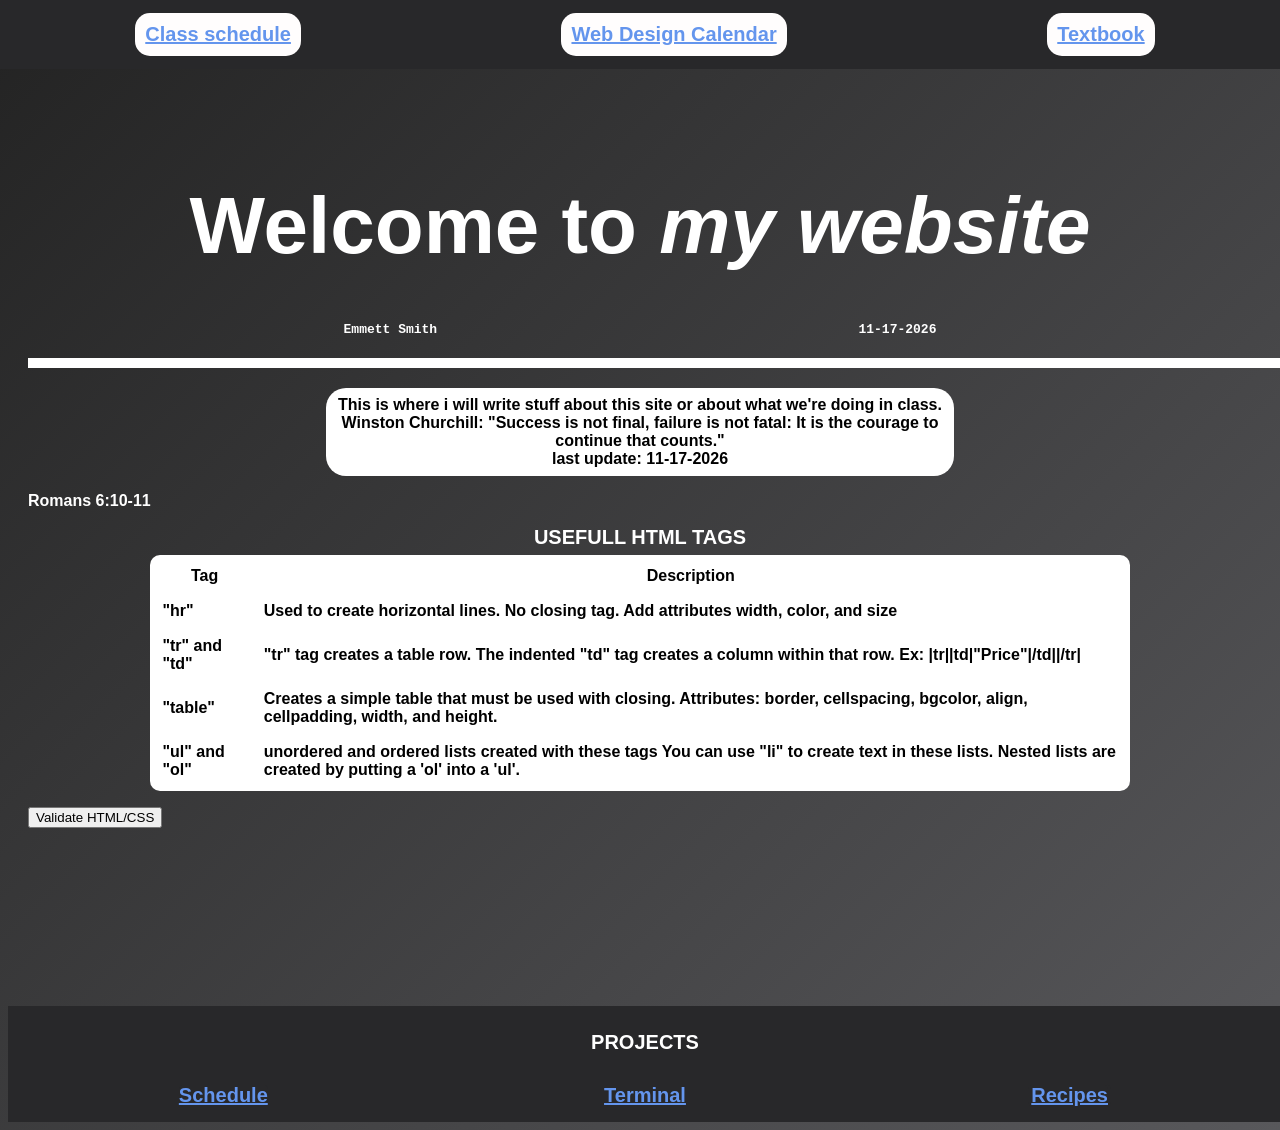
<file: index.html>
<!DOCTYPE html>
<html lang="en">
	<head>
		<title>Emmett</title>
		<script src="button.js" style="margin: auto;"></script>
        <link rel="icon" href="favicon.ico" type="image/x-icon">
		<style>
			body{
				color: white;	
				font-family: "SF Text Pro", "Helvetica Neue", Helvetica, Arial, sans-serif;
				font-weight: bold;
                background: linear-gradient(135deg, #232323, #58585b);
			}	
                        header{
                                padding: 5px;
                                font-size: 11px;
                                color: white;
                                text-align: center;
                                background-color: #28282a;
                                position: fixed;
                                width: 100%;
                                left: 0;
                                top: 0;
                                display: flex;
                                justify-content: space-around;
                                margin-right:0px;
                                margin-left:0px;
                        }
                        main{
                                flex: 1;
                                padding: 20px;
                                margin-top: 60px; /* Adjust this value to account for the fixed header */
                        }
                        footer{
                                grid-area: footer;
                                background-color: #28282a;
                                padding: 5px;
                                font-size: 11px;
                                color: white;
                                text-align: center;
                                width: 100%;
                                left: 0;
                                bottom: 0;
                                display: grid;
                                grid-template-columns: repeat(3, 2fr);
                                grid-template-rows: repeat(1, 1fr);
                                gap: 10px;
                        }
                        th, td, table {
                            border-radius: 10px;
                            
                        }
                        .text{
                                border-radius: 20px;
                                border: 0px;
                                padding: 8px;
                                color: black;
                                background-color: white;
                                width: 50%;
                                margin: auto;
                                margin-top: 20px;
                        }
                        a {
                                color:cornflowerblue;
                                font-size: 20px;
                                border-radius: 15px;
                                background-color: rgb(255, 253, 253);
                                transition: background-color 1s;
                                transition: padding-left 1s, padding-right 1s;
                                padding: 10px;
                                margin: 8px;
}
                        a:hover {
                                background-color: rgba(255, 255, 255, 0.775);
                                padding-left: 20px;
                                padding-right: 20px;
                        }
                        .afooterlink {
                                color:cornflowerblue;
                                font-size: 20px;
                                border-radius: 5px;
                                background-color: #28282a;
                                padding: 0px;
                                margin: 0px;
                                margin: auto;
                                margin-top: 20px;
                                width: 20%; 
                                margin-bottom: 10px;
                    }

		</style>
	</head>
    <body>
        <!--		<img src="img2.jpg" alt="error loading your image">  -->
        <header>
            <a href="https://e-j-smith.github.io/practice/schedule.html">Class schedule</a>
            <a 
            href="https://ict.gctaa.net/f26/courses/itd110/calendar/">
                Web Design Calendar</a>
            <a 
            href="https://edube.org/study/catalog/web-dev-101-html-wd101-wde-ready/course-dashboard">
            Textbook</a>
        </header>
        <main>	
		<h3 style="margin-bottom: 50px; margin-top: 100px; font-size: 80px; text-align: center;">Welcome to <em>my website</em></h3>
		<h4 style="text-align: center; ;"><pre>Emmett Smith                                                      11-17-2026</pre></h4>
                <hr width="1500px;" color="white" size="10">
		<p class="text" style="text-align: center;">
                This is where i will write stuff about this
                site or about what we're doing in class. Winston Churchill:
                "Success is not final, failure is not fatal: It is the courage to continue that counts."
                <br>last update: 11-17-2026</p>
                <p>Romans 6:10-11</p>
                <table border="0" cellspacing="7" cellpadding="5" align="center"
                    bgcolor="white" bordercolor="black" width="80%"
                    height="200">
                    <caption style="margin-bottom:6px; font-size: 20px;">USEFULL HTML TAGS</caption>
                    <tr style="color: black;">
                        <th>Tag</th>
                        <th>Description</th>
                    </tr>
                    <tr style="color: black;">
                        <td>"hr"</td>
                        <td>Used to create horizontal lines.
                            No closing tag. Add attributes width, color, and
                            size</td>
                    </tr>
                    <tr style="color: black;">
                        <td>"tr" and "td"</td>
                        <td>"tr" tag creates a table row. The indented "td"
                        tag creates a column within that row. Ex:
                        |tr||td|"Price"|/td||/tr|</td>
                    </tr>
                    <tr style="color: black;">
                        <td>"table"</td>
                        <td>Creates a simple table that must be used with
                            closing. Attributes: border, cellspacing, bgcolor,
                        align, cellpadding, width, and height.</td>
                    </tr>
                    <tr style="color: black;">
                        <td>"ul" and "ol"</td>
                        <td>unordered and ordered lists created with these tags
                        You can use "li" to create text in these lists. Nested
                        lists are created by putting a 'ol' into a 'ul'.</td>
                    </tr>
                </table>
                <div id="htmlcss"></div>
                <p><button onclick="validateHTML()">Validate HTML/CSS</button></p> 
                <p><pre>   <pre></p>
                <p><pre>   <pre></p>
        </main>
        <footer id="footer">
            <p style="margin-bottom: 10px; width: 20%; font-size: 20px; grid-area: footer; grid-column: 1 / -1; grid-row: 1; color: white; text-align: center; margin: auto; margin-top: 20px;">PROJECTS</p>
            <p class="afooterlink">
            <a class="afooterlink" href="https://e-j-smith.github.io/practice/schedule.html">Schedule</a></p>
            <p class="afooterlink"><a class="afooterlink"
            href="https://e-j-smith.github.io/practice/terminal.html">Terminal</a></p>
            <p class="afooterlink"><a class="afooterlink"
            href="https://e-j-smith.github.io/projects/recipes/index.html">
            Recipes</a></p>
        </footer>
    </body>
</html>
</file>
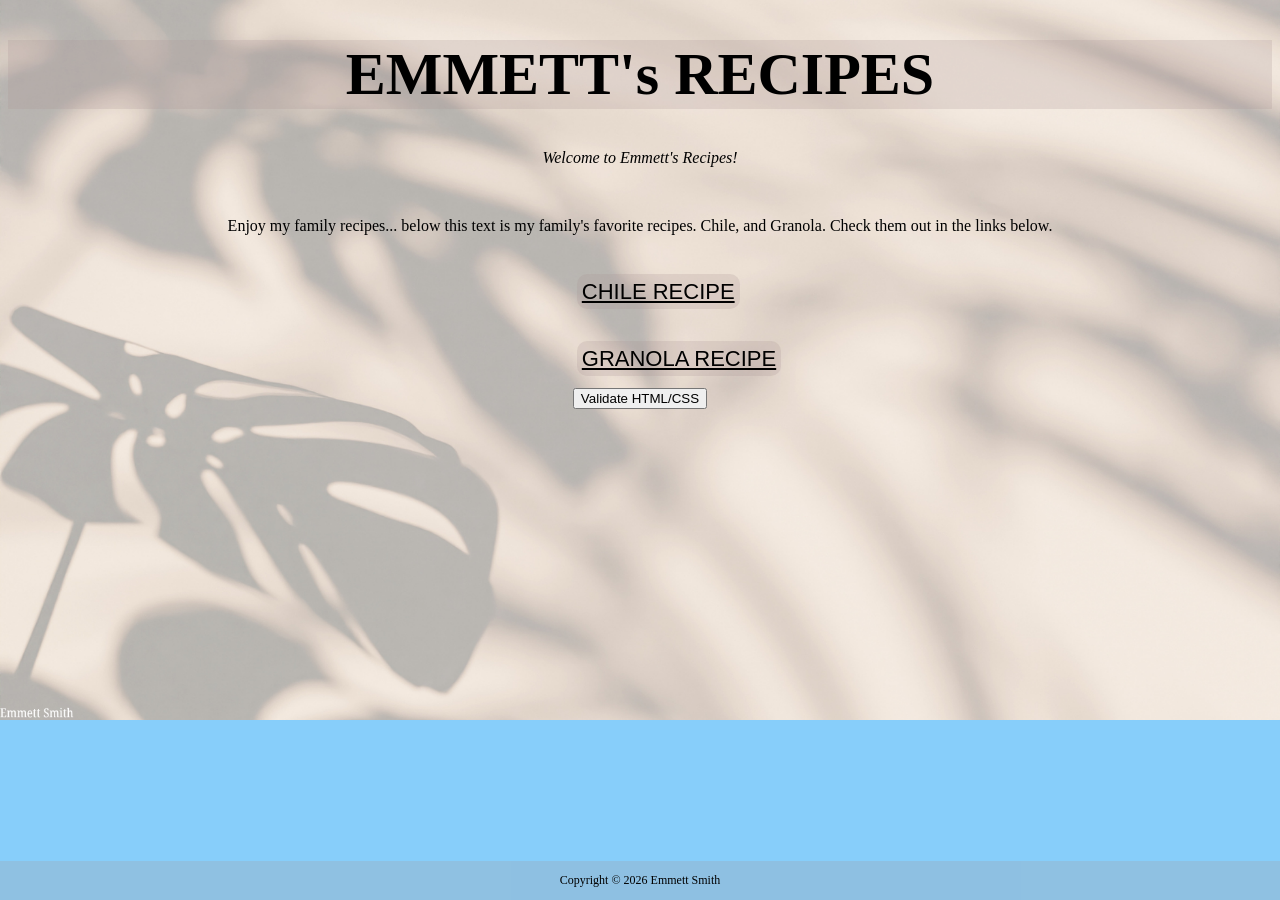
<file: projects/recipes/index.html>
<!DOCTYPE html>
<html lang="en">
    <head>
        <title>recipes</title>
        <script src="../../button.js" style="margin: auto;"></script>
        <style>
            body {
                color: rgb(0, 0, 0);
                background-color:lightskyblue;
                background-image: url("../../images/backing.png");
                background-repeat: no-repeat;
                background-size: cover;
            }
            footer{
                background-color: rgba(168, 148, 148, 0.232);
                font-size: 12px;
                text-align: center;
                position: fixed;
                width: 100%;
                left: 0;
                bottom: 0;
            }
            header{
                background-color: rgba(168, 148, 148, 0.232);
                width: 100%;
                left: 0; 
                top: 0; 
                text-align: center; 
                font-size: 30px;
            }
        </style>
    </head>
    <body>
        <header>
            <h1>EMMETT's RECIPES</h1>
            
        </header> 
        <main>
            <p style="text-align: center;"><em>Welcome to Emmett's Recipes!</em></p>
            <br style="color: black;">
            <p style="text-align: center;">Enjoy my family recipes... below this text is my family's favorite
                recipes. Chile, and Granola. Check them out in the links below.
            </p>
            <pre>        </pre>
            <a href="1.html" style="margin-top: 100px; margin-bottom: 100px; font-size: 22px; text-align: center; padding: 5px; border-radius:
            10px; background-color: rgba(168, 148, 148, 0.232); color: rgb(0, 0, 0); margin-left: 45%; 
             width: 100px; font-family: Arial, sans-serif;">CHILE RECIPE</a>
            <pre>        </pre>
            <a href="2.html" style="margin: auto; font-size: 22px; margin-top: 100px;text-align: center; padding: 
            5px; border-radius: 10px; background-color: rgba(168, 148, 148, 0.232); color: rgb(0, 0, 0); 
            margin-left: 45%; width: 100px; font-family: Arial, sans-serif;">GRANOLA RECIPE</a>
            <p style="text-align: center;"><button onclick="validateHTML()">Validate HTML/CSS</button></p>
            <pre>   </pre>
            <pre>   </pre>
        </main>
        <footer>
            <p style="text-align: center; font-size: 12px;">Copyright &copy; 2026 Emmett Smith</p>
        </footer>
    </body>
</html>
</file>
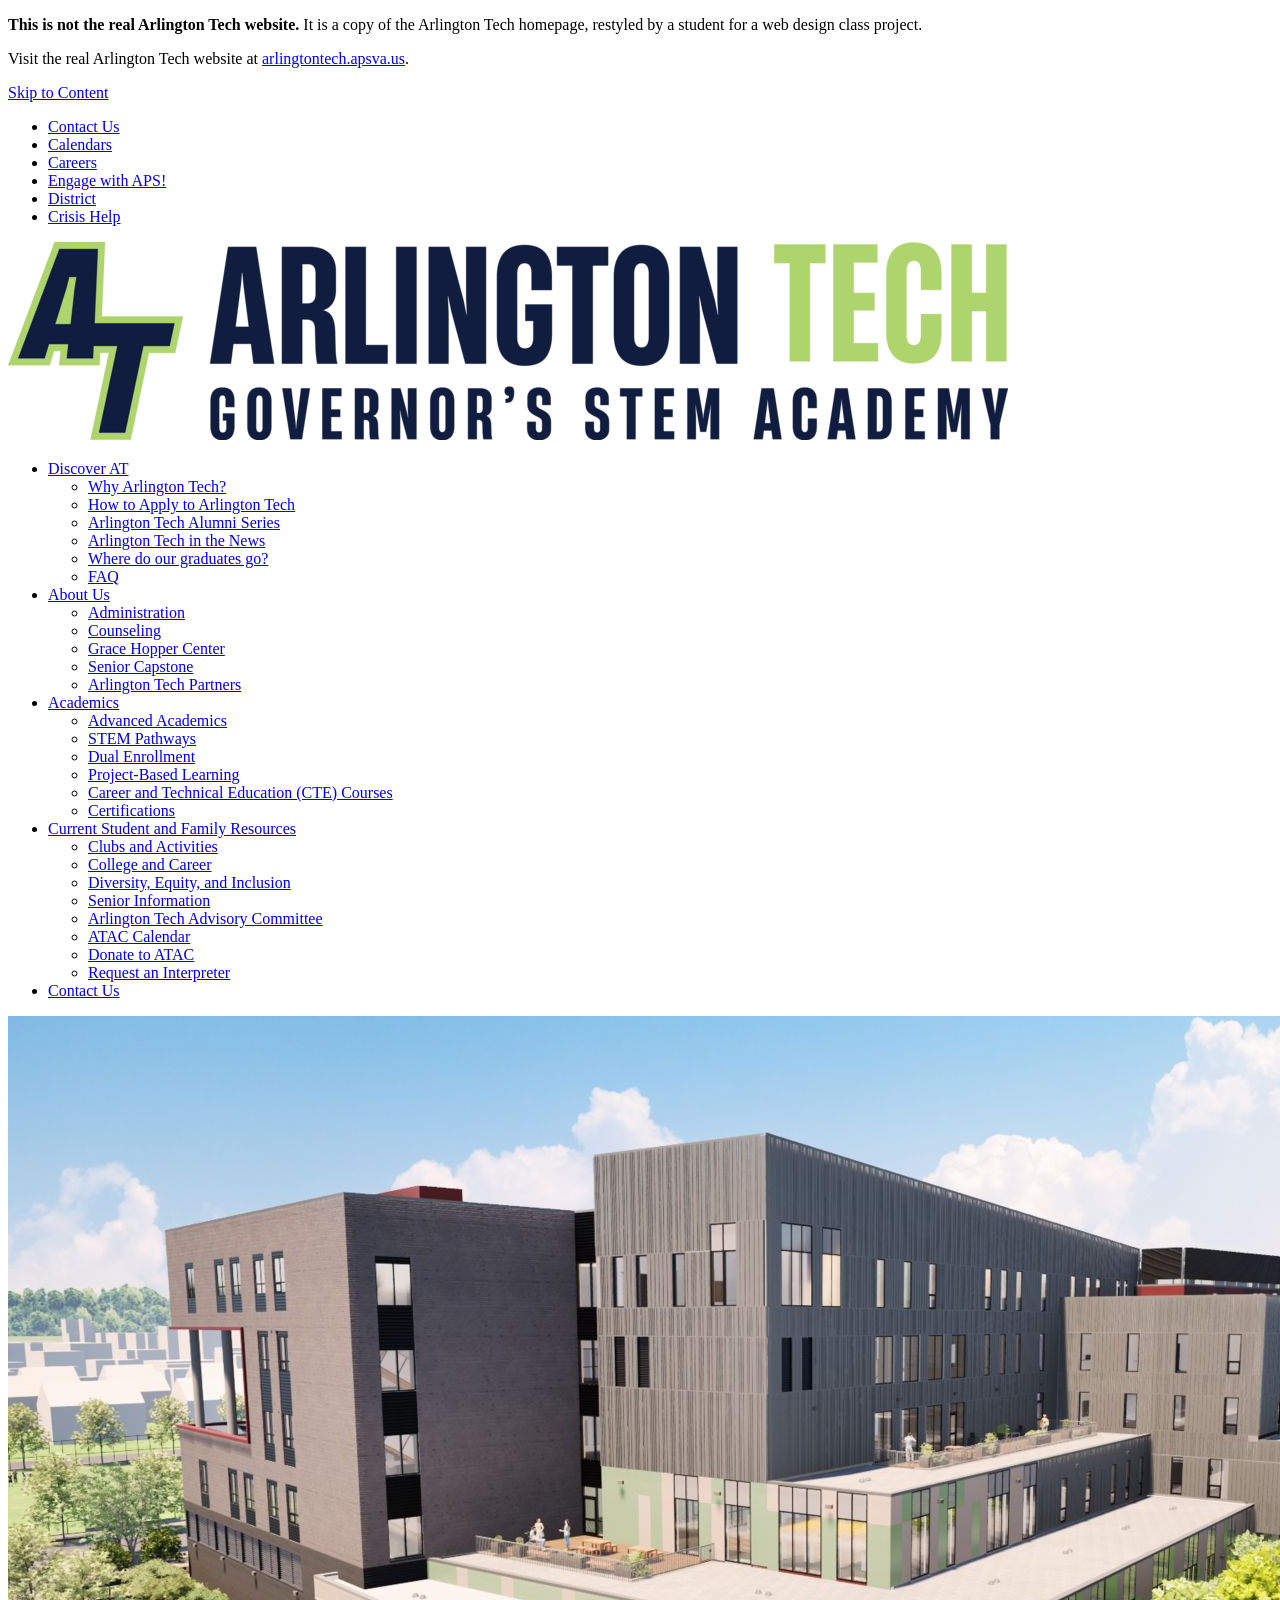
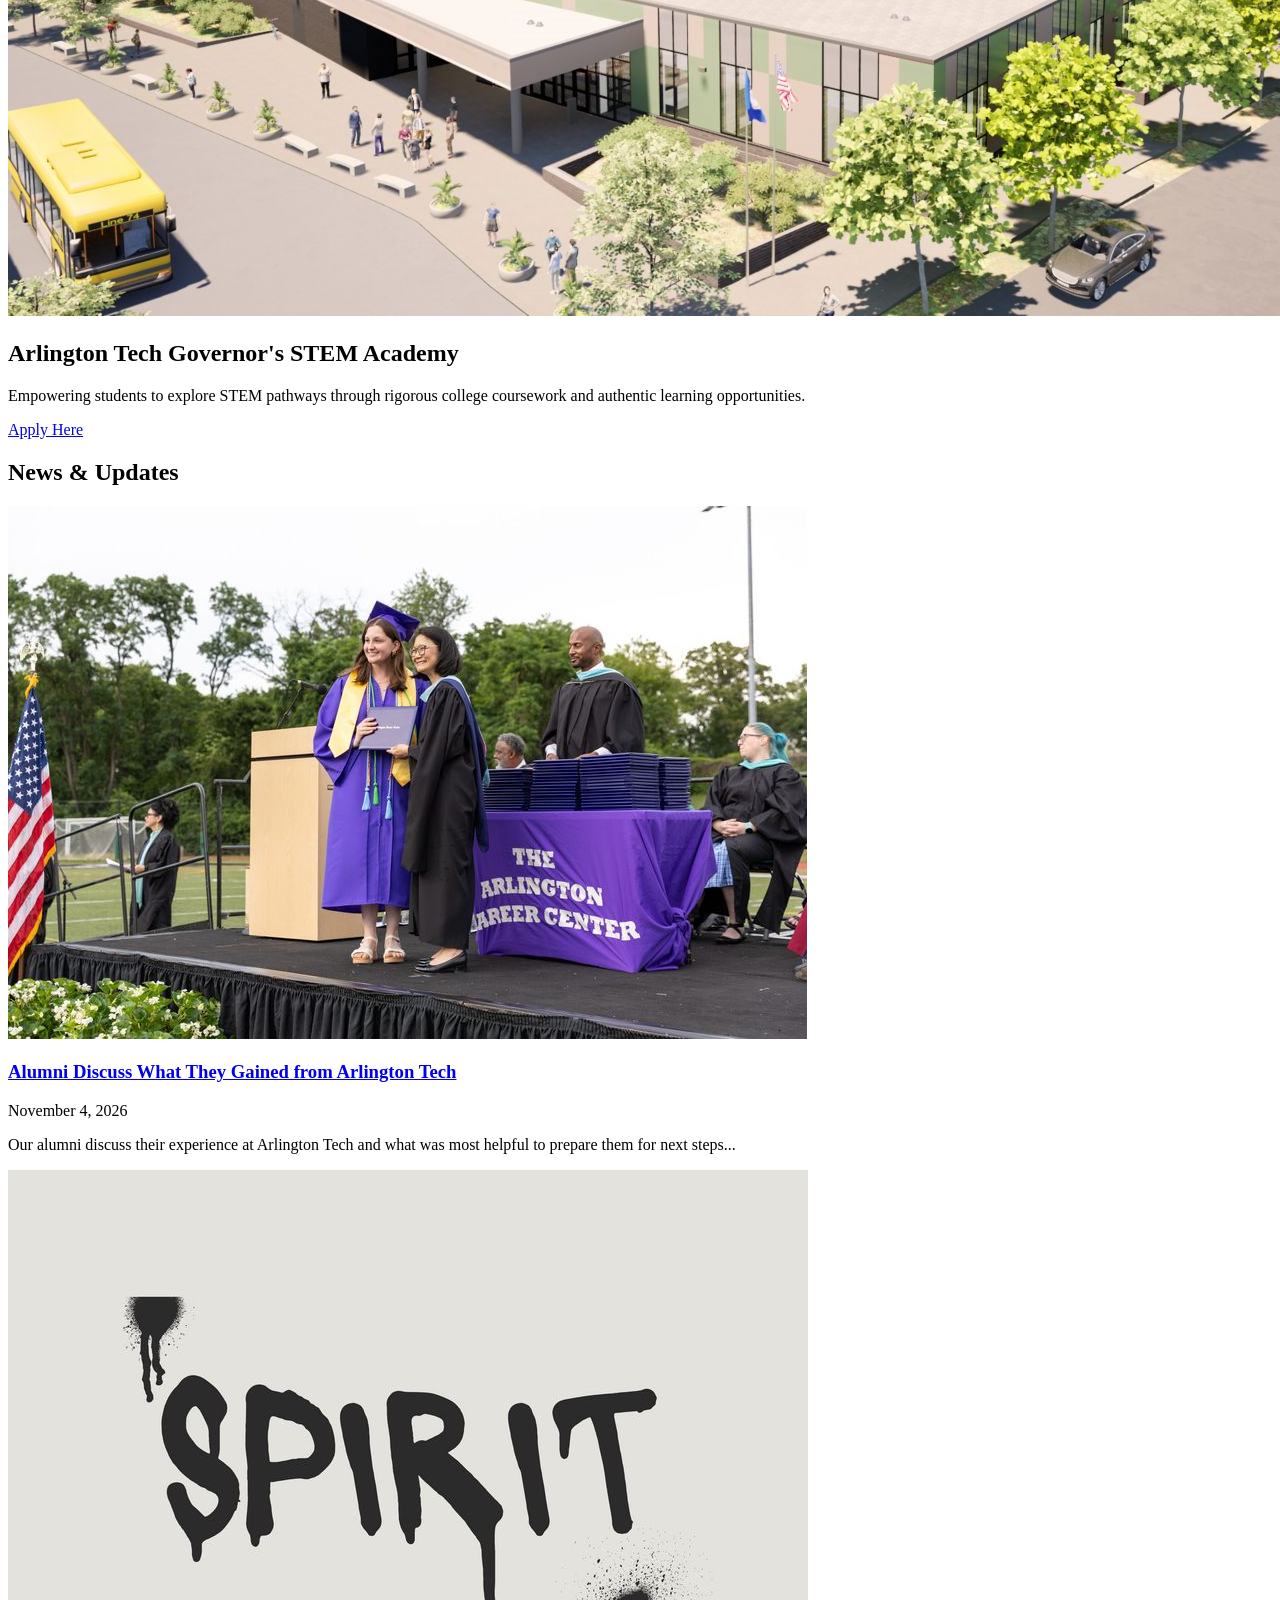
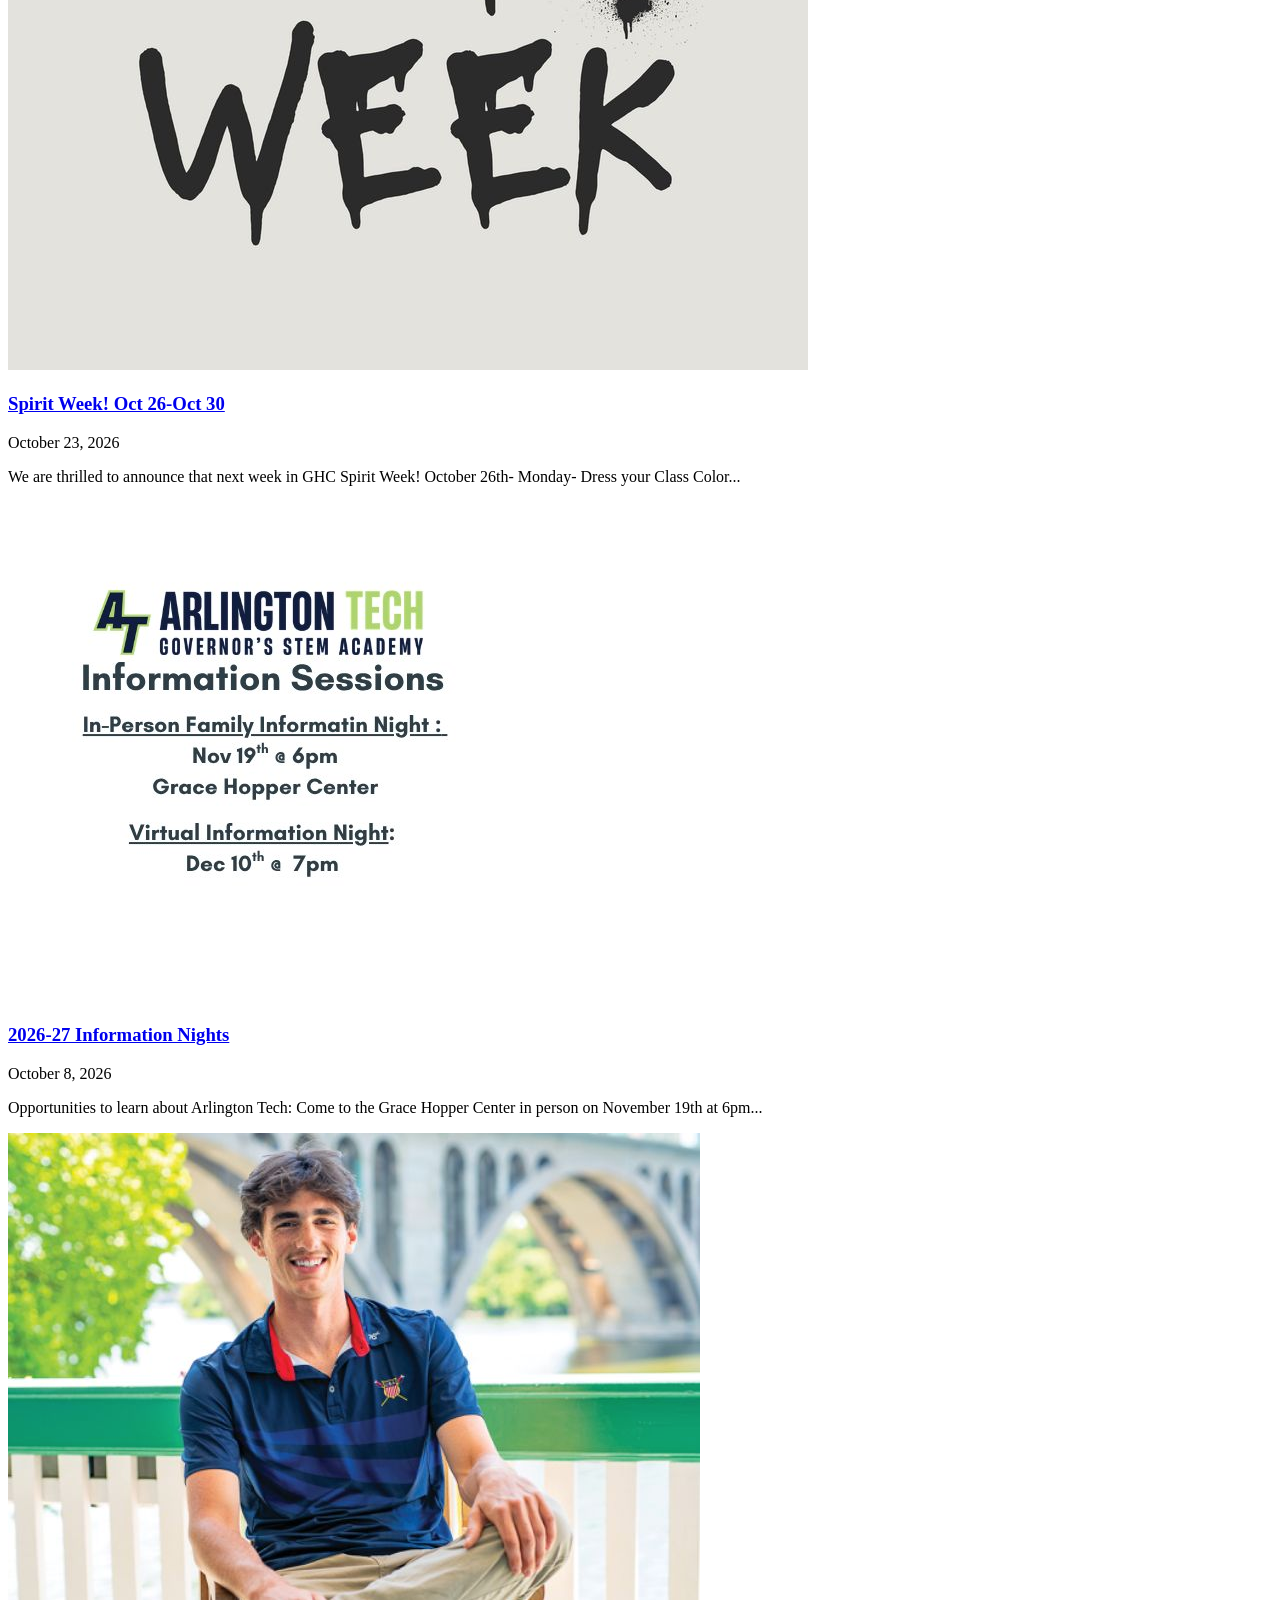
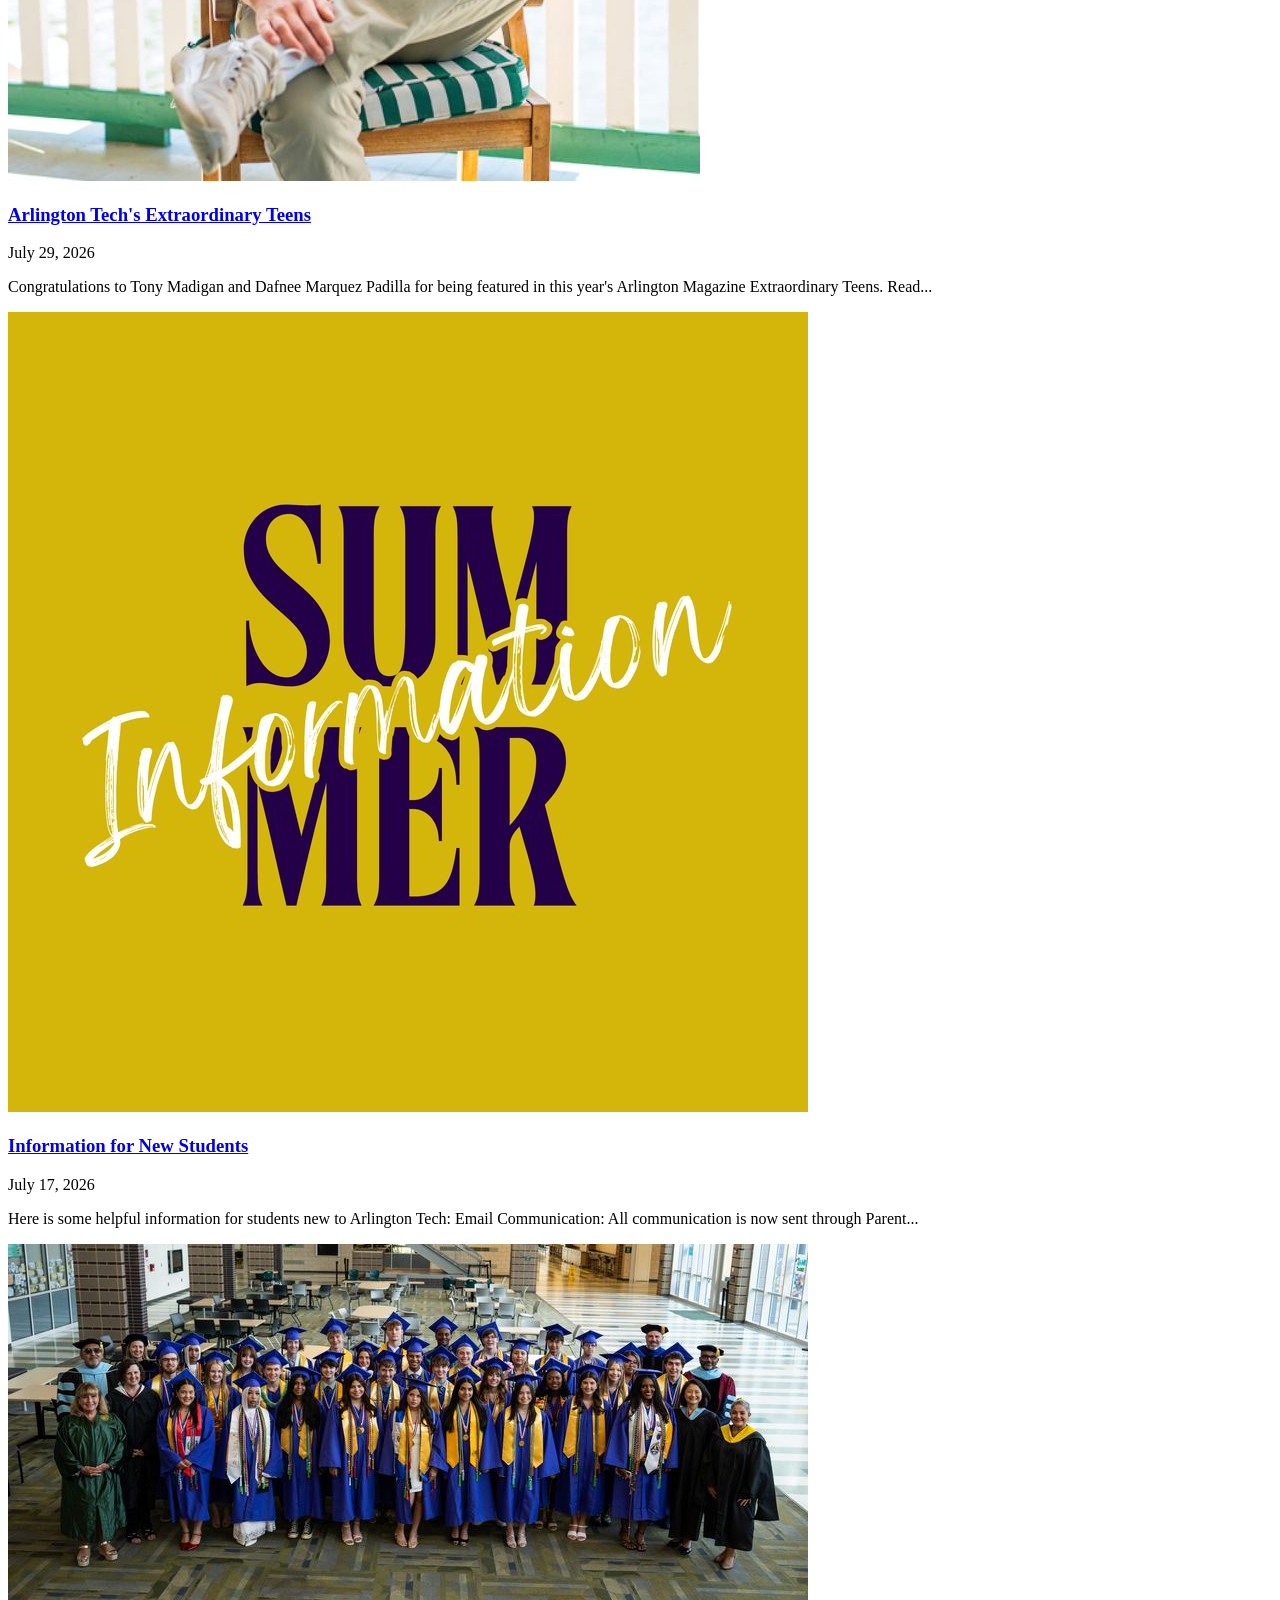
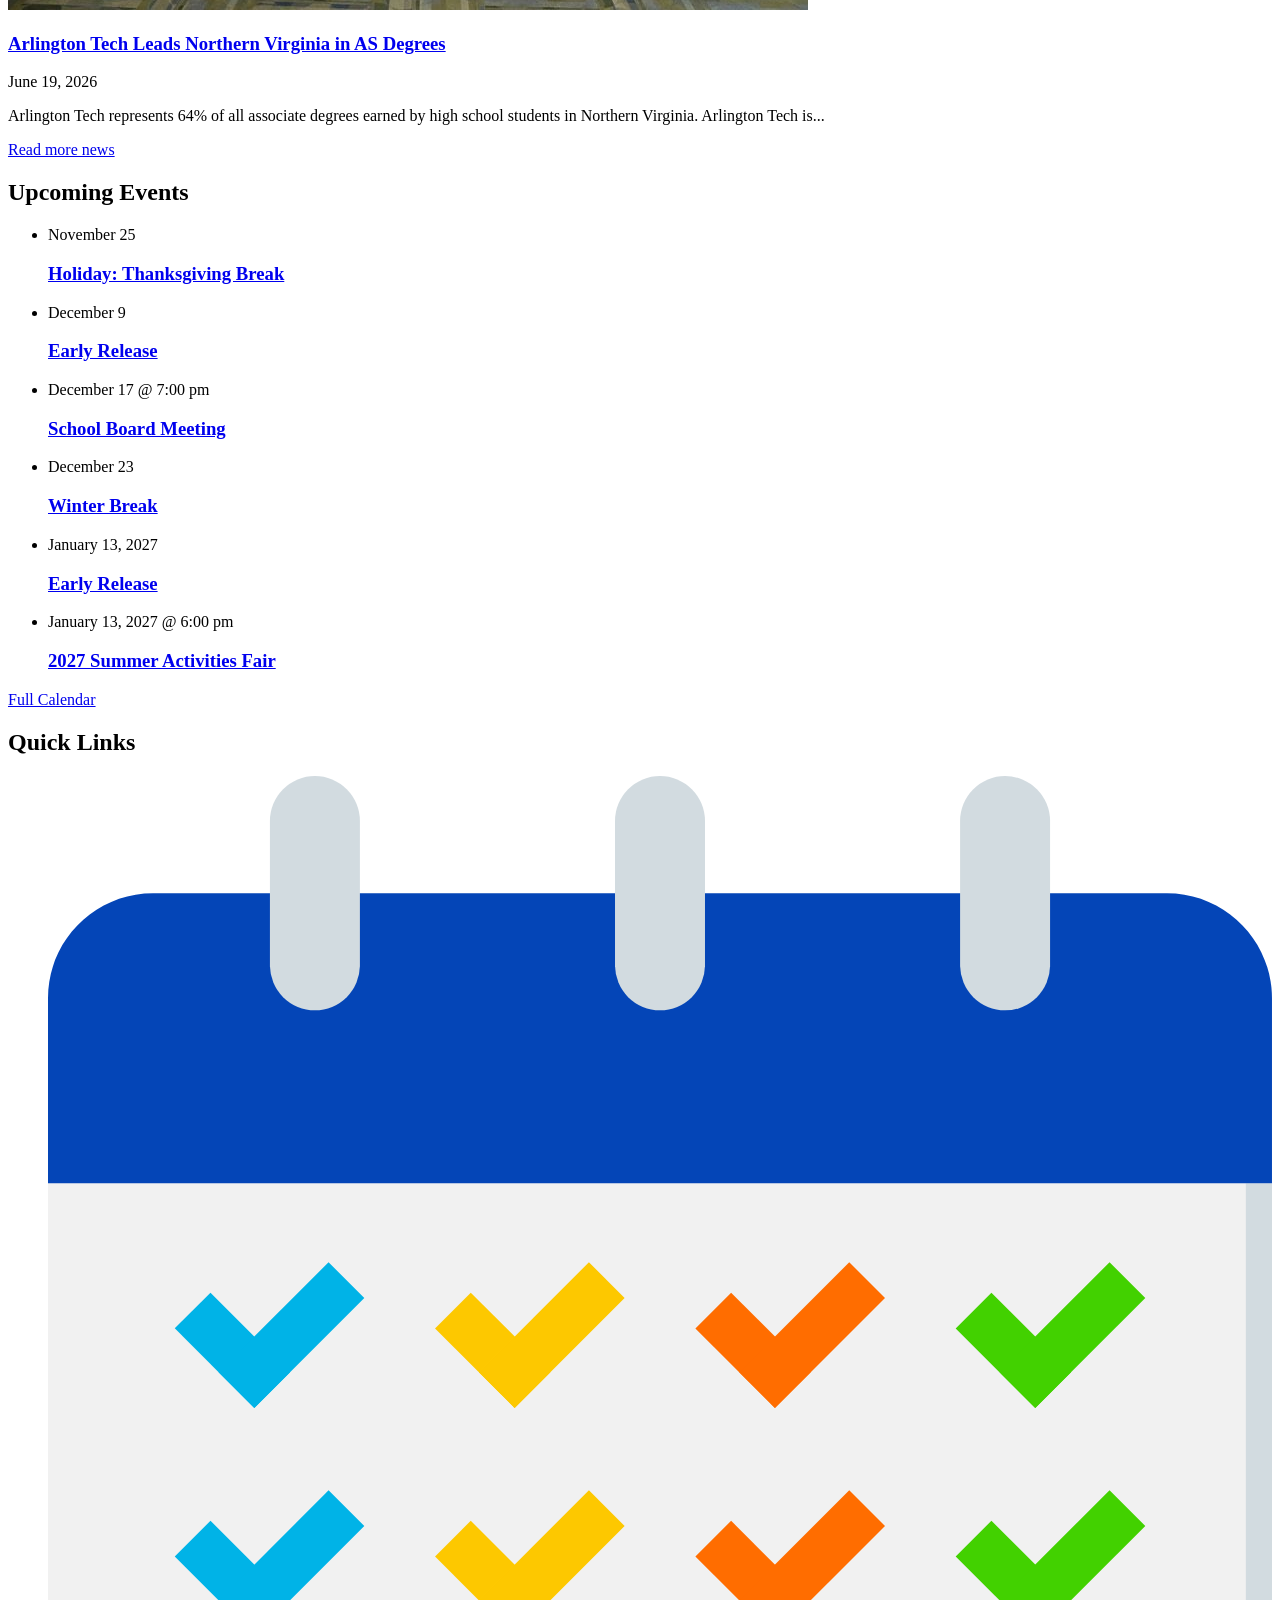
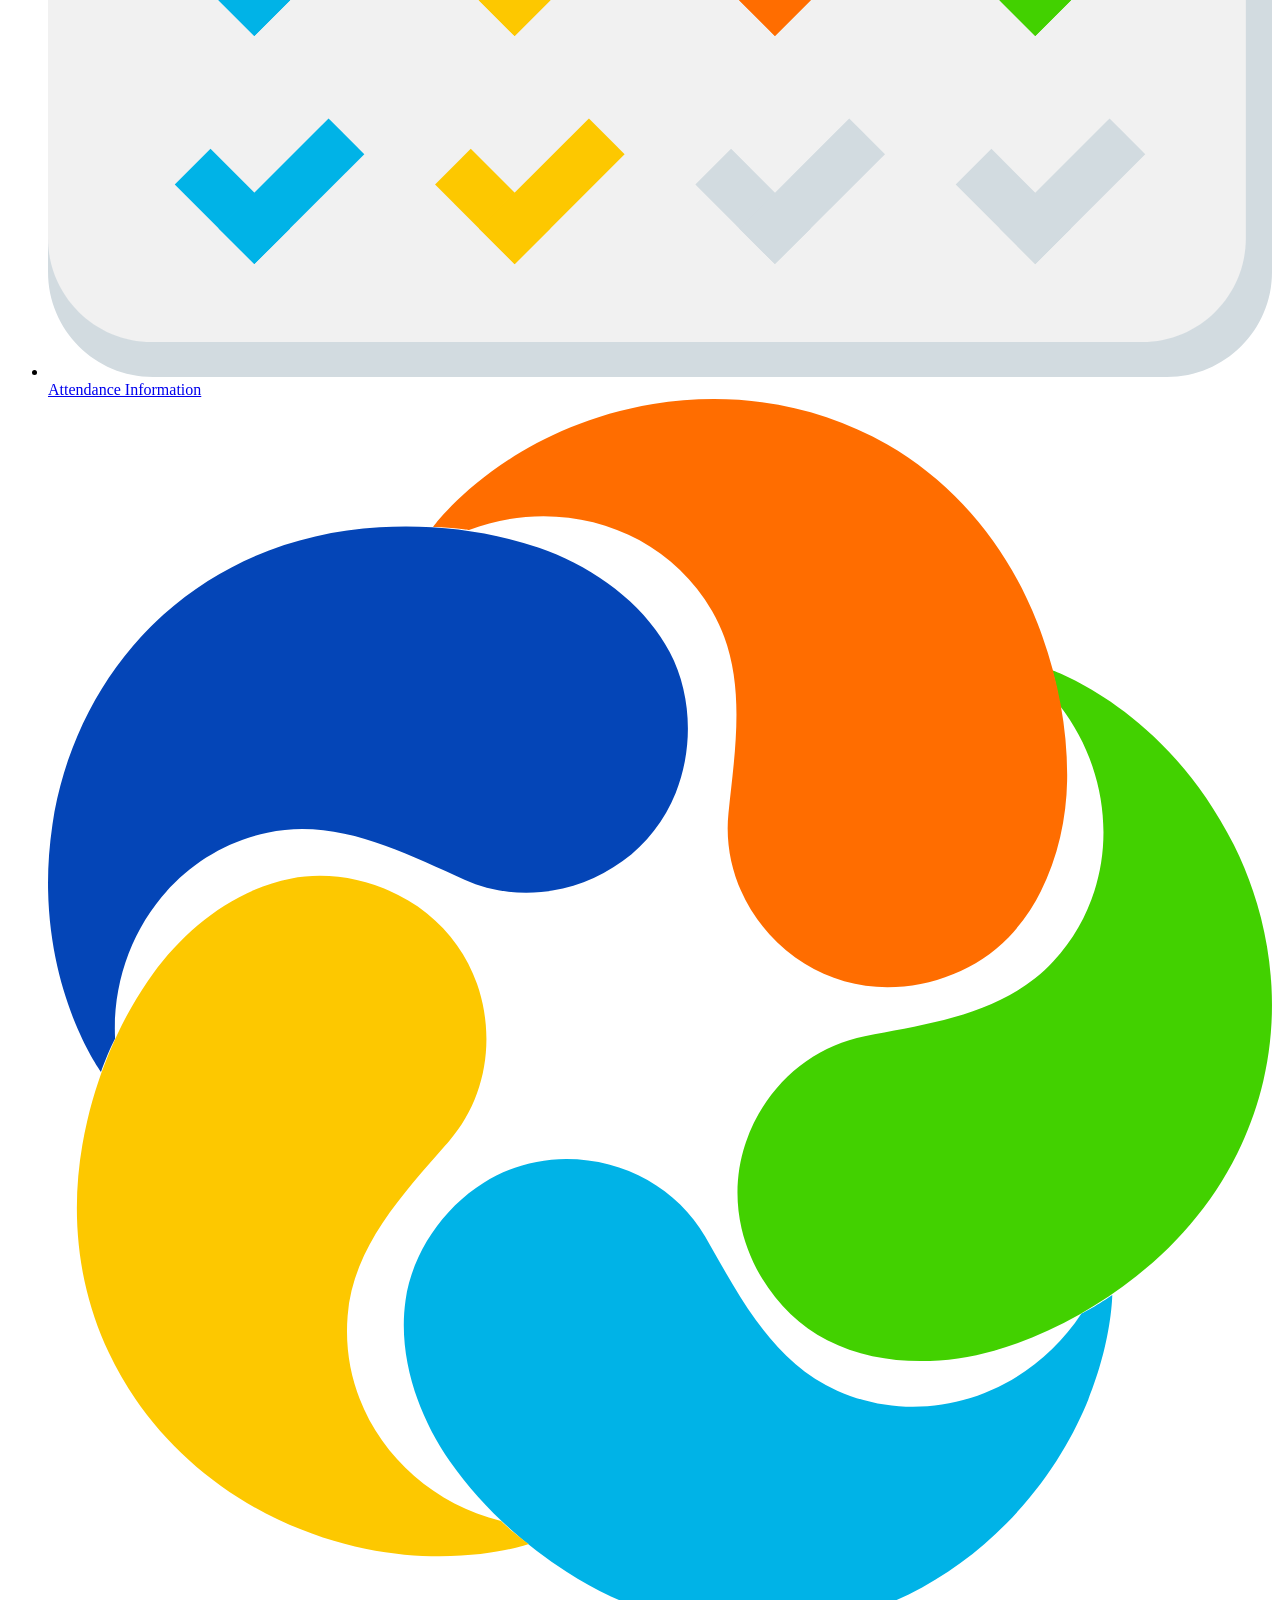
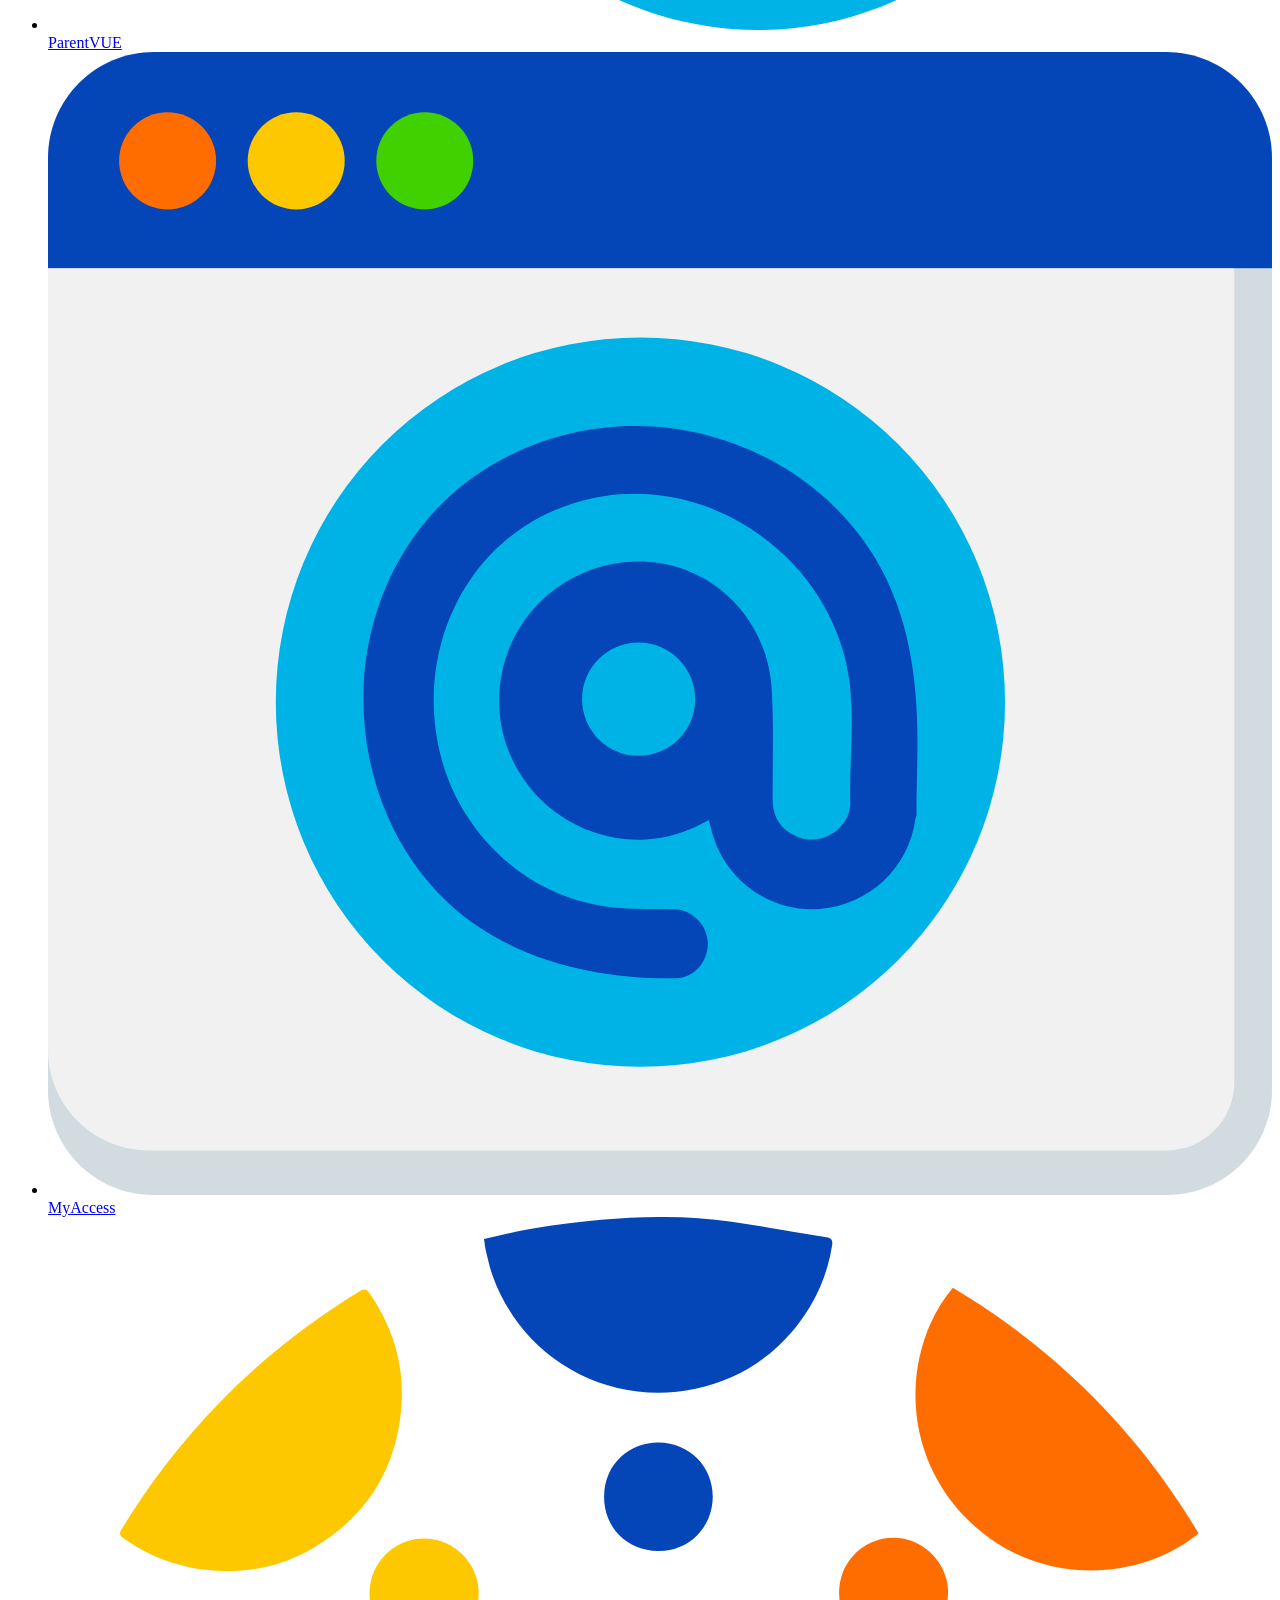
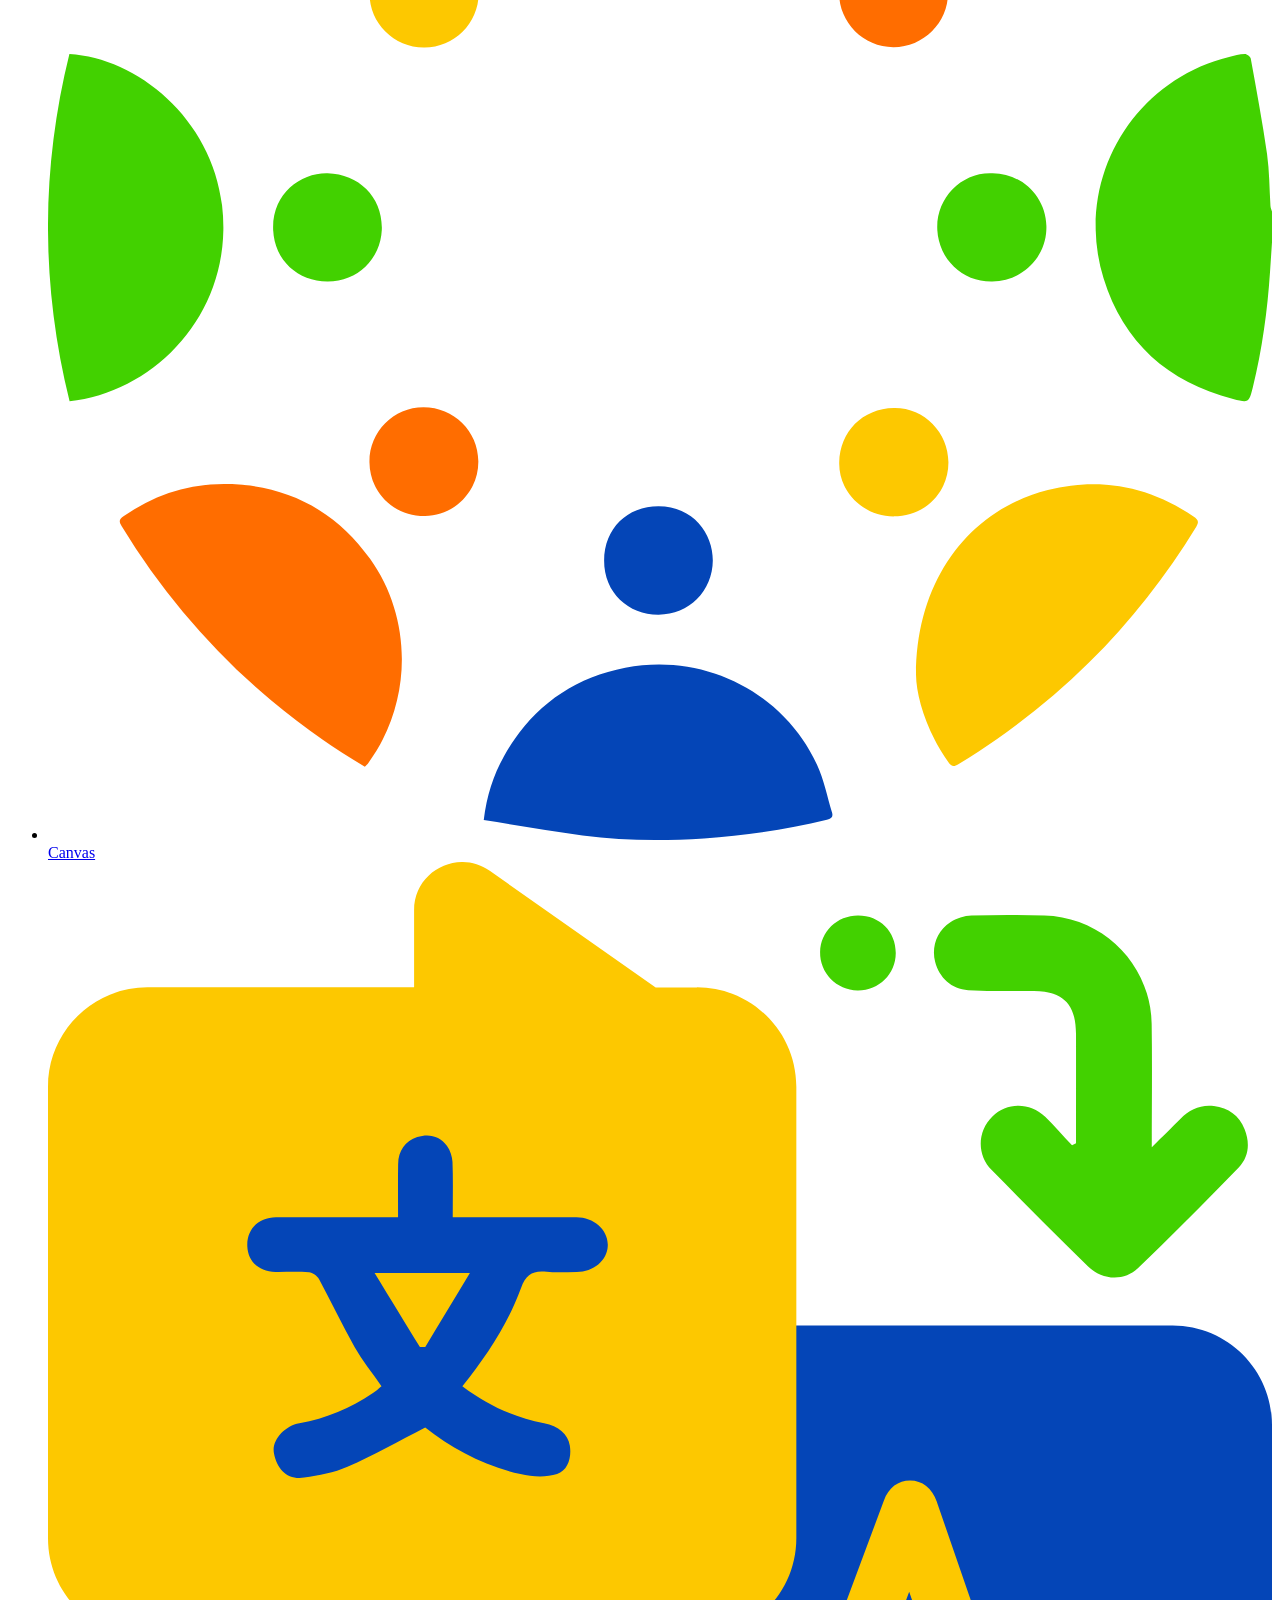
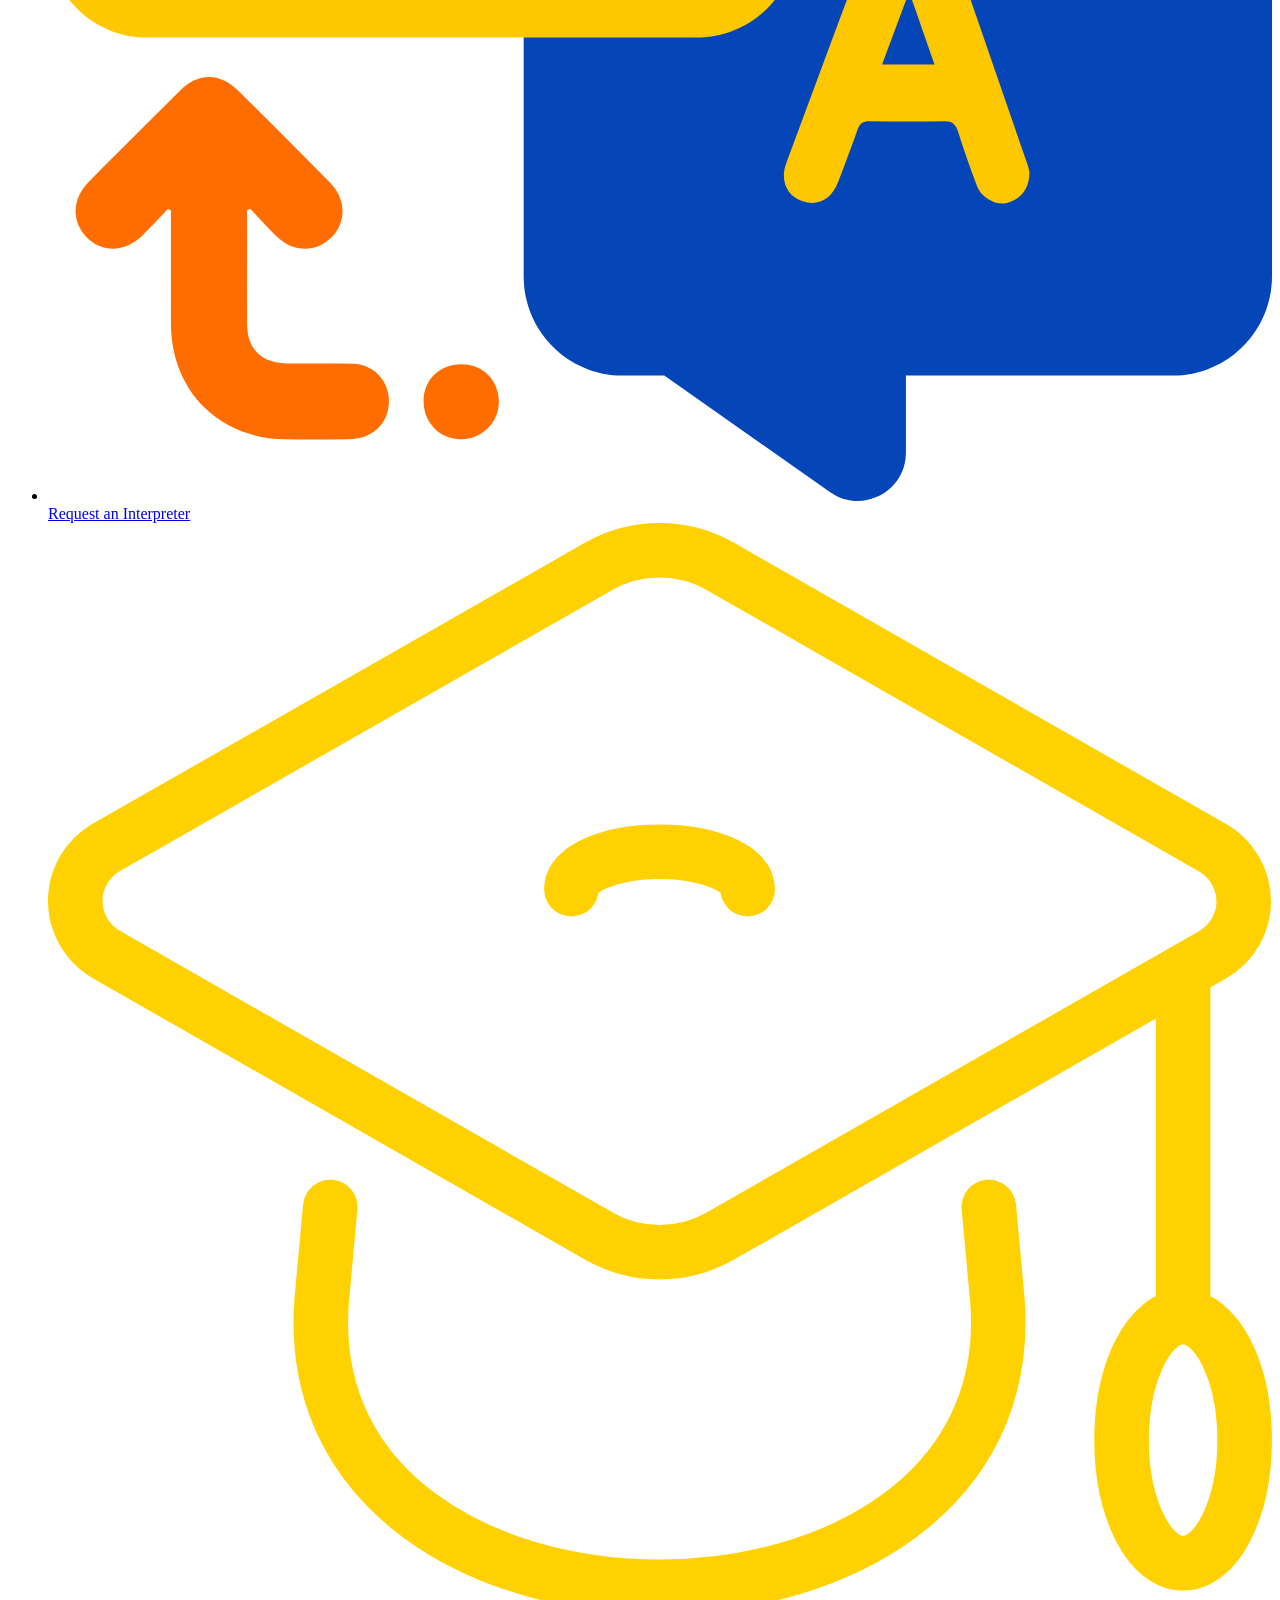
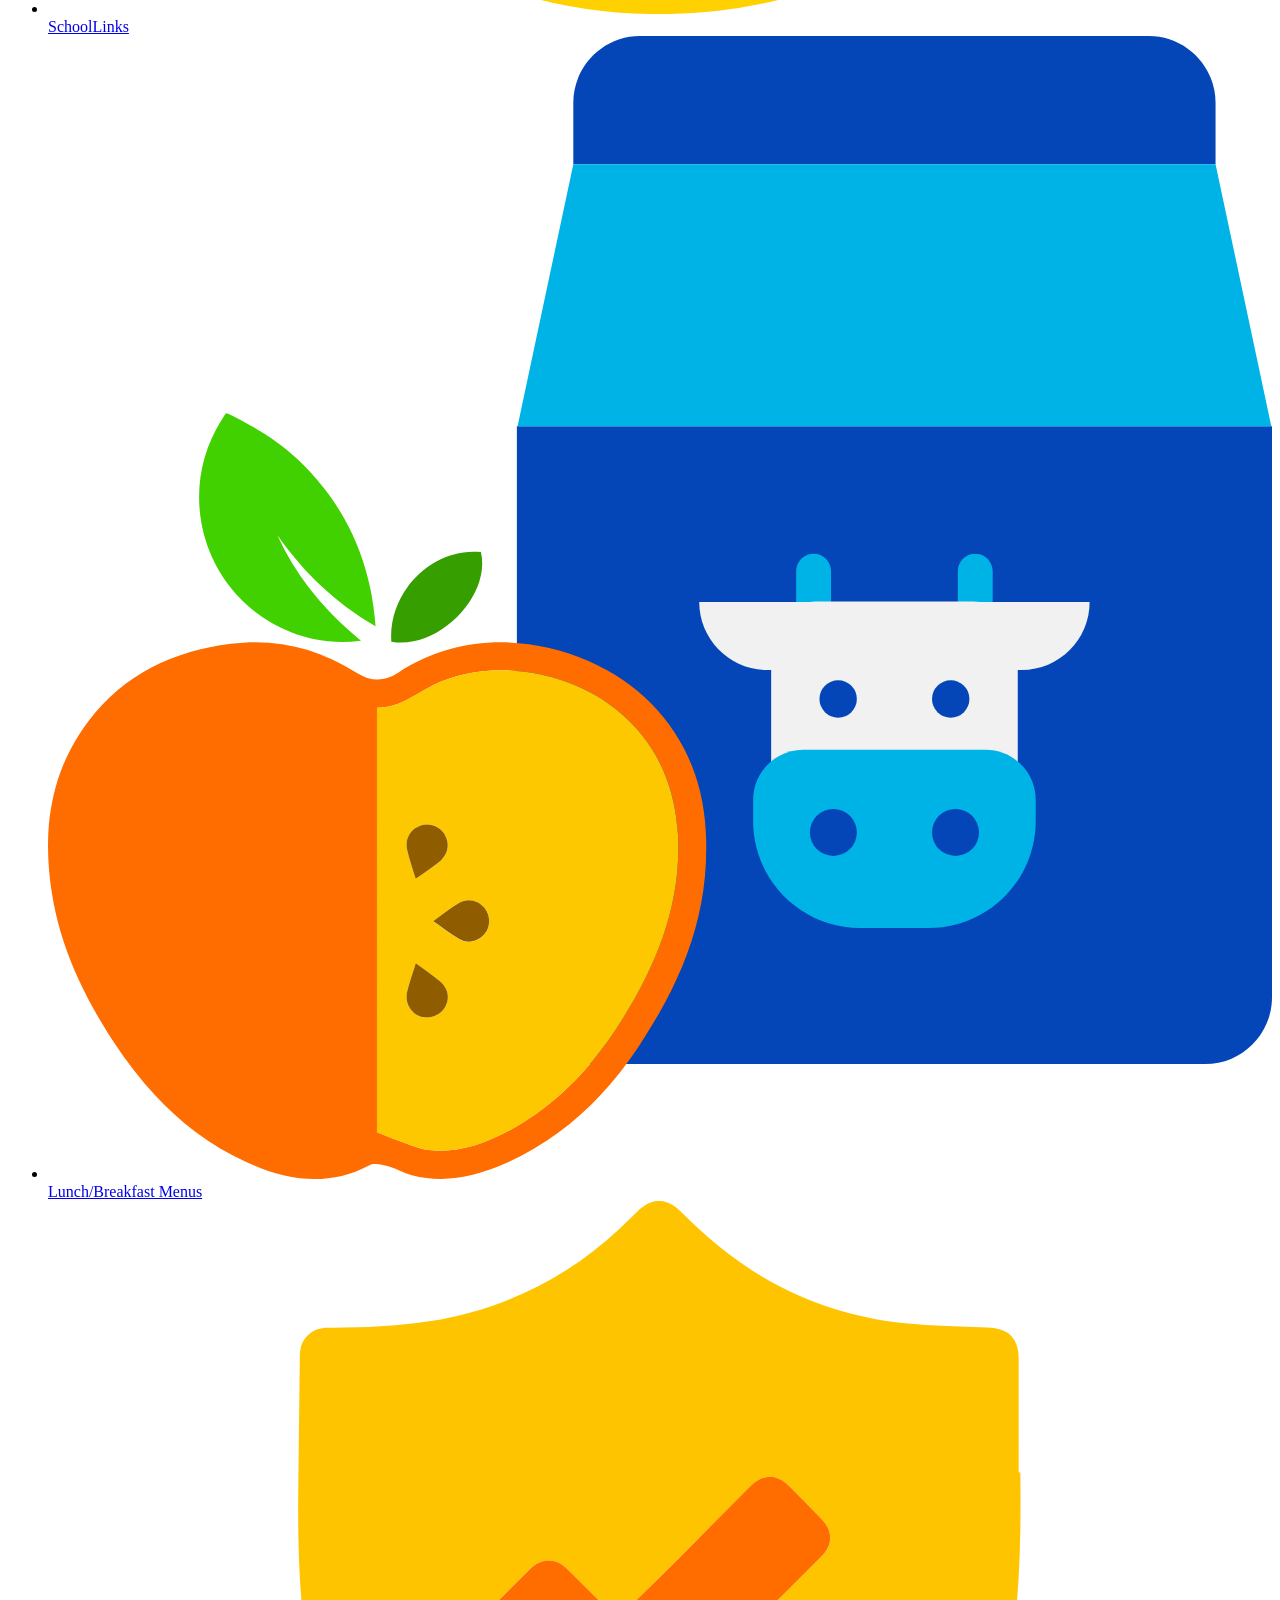
<file: projects/zen_garden/index.html>
<!DOCTYPE html>
<html lang="en">
<head>
<meta charset="utf-8">
<meta name="viewport" content="width=device-width, initial-scale=1">
<title>Arlington Tech Governor's STEM Academy (Class Project Copy)</title>
<link rel="stylesheet" href="style.css">
<!--
  ITD110 Zen Garden Project

  This HTML is a simplified copy of the Arlington Tech homepage
  (https://arlingtontech.apsva.us/), scraped in November 2026 for a class project.

  Your job is to write ALL of the CSS, in style.css.

  Rules for changing this file:
    - You MAY add div and span elements, and class and id attributes.
    - You MAY add link elements in the head (for fonts, or a favicon).
    - You MAY add the validator script that we use on every page.
    - You MAY NOT delete, reword, or reorder any of the content.
    - You MAY NOT add style attributes or a style element. All CSS goes in style.css.
    - You MAY NOT use tabindex.
    - You MAY NOT add img elements. Add your own images with CSS background-image.
-->
</head>
<body>

<aside id="disclaimer" aria-label="About this page">
  <p><strong>This is not the real Arlington Tech website.</strong>
  It is a copy of the Arlington Tech homepage, restyled by a student
  for a web design class project.</p>
  <p>Visit the real Arlington Tech website at
  <a href="https://arlingtontech.apsva.us/">arlingtontech.apsva.us</a>.</p>
</aside>

<a id="skip-link" href="#main">Skip to Content</a>

<header id="site-header">

  <nav id="utility-nav" aria-label="Arlington Public Schools">
    <ul>
      <li><a href="https://arlingtontech.apsva.us/contact-us">Contact Us</a></li>
      <li><a href="https://arlingtontech.apsva.us/calendar">Calendars</a></li>
      <li><a href="https://www.apsva.us/careers-aps/">Careers</a></li>
      <li><a href="https://www.apsva.us/engage/">Engage with APS!</a></li>
      <li><a href="https://www.apsva.us/">District</a></li>
      <li><a href="https://www.apsva.us/mental-health/#help">Crisis Help</a></li>
    </ul>
  </nav>

  <div id="branding">
    <a href="https://arlingtontech.apsva.us/" id="logo">
      <img src="images/at-logo.png" alt="Arlington Tech Governor's STEM Academy">
    </a>
  </div>

  <nav id="main-nav" aria-label="Main">
    <ul class="menu">
      <li class="menu-item">
        <a href="https://arlingtontech.apsva.us/about-arlington-tech/">Discover AT</a>
        <ul class="submenu">
          <li><a href="https://arlingtontech.apsva.us/why-arlington-tech/">Why Arlington Tech?</a></li>
          <li><a href="https://arlingtontech.apsva.us/apply-to-arlington-tech/">How to Apply to Arlington Tech</a></li>
          <li><a href="https://arlingtontech.apsva.us/arlington-tech-alumni-series/">Arlington Tech Alumni Series</a></li>
          <li><a href="https://arlingtontech.apsva.us/about-arlington-tech/arlington-tech-in-the-news/">Arlington Tech in the News</a></li>
          <li><a href="https://arlingtontech.apsva.us/where-do-our-graduates-go/">Where do our graduates go?</a></li>
          <li><a href="https://arlingtontech.apsva.us/faq/">FAQ</a></li>
        </ul>
      </li>
      <li class="menu-item">
        <a href="https://arlingtontech.apsva.us/about-arlington-tech/">About Us</a>
        <ul class="submenu">
          <li><a href="https://ghc.apsva.us/about-grace-hopper-center/contact-ghc/">Administration</a></li>
          <li><a href="https://careercenter.apsva.us/academic-advising-course-selection/">Counseling</a></li>
          <li><a href="https://arlingtontech.apsva.us/arlington-career-center/grace-hopper-center/">Grace Hopper Center</a></li>
          <li><a href="https://arlingtontech.apsva.us/capstone/">Senior Capstone</a></li>
          <li><a href="https://arlingtontech.apsva.us/capstone/arlington-tech-partners/">Arlington Tech Partners</a></li>
        </ul>
      </li>
      <li class="menu-item">
        <a href="https://arlingtontech.apsva.us/arlington-tech-academics/">Academics</a>
        <ul class="submenu">
          <li><a href="https://careercenter.apsva.us/programs/gifted-services/">Advanced Academics</a></li>
          <li><a href="https://arlingtontech.apsva.us/stem-pathways/">STEM Pathways</a></li>
          <li><a href="https://arlingtontech.apsva.us/dual-enrollment/">Dual Enrollment</a></li>
          <li><a href="https://arlingtontech.apsva.us/?page_id=677">Project-Based Learning</a></li>
          <li><a href="https://arlingtontech.apsva.us/career-and-technical-education-cte-courses/">Career and Technical Education (CTE) Courses</a></li>
          <li><a href="https://careercenter.apsva.us/certifications/">Certifications</a></li>
        </ul>
      </li>
      <li class="menu-item">
        <a href="https://arlingtontech.apsva.us/arlington-tech-advisory-committee-atac/">Current Student and Family Resources</a>
        <ul class="submenu">
          <li><a href="https://careercenter.apsva.us/clubs-activities-schedule/">Clubs and Activities</a></li>
          <li><a href="https://arlingtontech.apsva.us/college-and-career/">College and Career</a></li>
          <li><a href="https://careercenter.apsva.us/home-2-2/office-of-diversity-equity-inclusion/">Diversity, Equity, and Inclusion</a></li>
          <li><a href="https://arlingtontech.apsva.us/senior-information/">Senior Information</a></li>
          <li><a href="https://arlingtontech.apsva.us/arlington-tech-advisory-committee-atac/">Arlington Tech Advisory Committee</a></li>
          <li><a href="https://arlingtontech.apsva.us/arlington-tech-advisory-committee-atac/atac-calendar/">ATAC Calendar</a></li>
          <li><a href="https://arlingtontech.apsva.us/arlington-tech-advisory-committee-atac/donations-to-atac/">Donate to ATAC</a></li>
          <li><a href="https://arlingtontech.apsva.us/about-arlington-tech/request-an-interpreter/">Request an Interpreter</a></li>
        </ul>
      </li>
      <li class="menu-item">
        <a href="https://arlingtontech.apsva.us/contact-us/">Contact Us</a>
      </li>
    </ul>
  </nav>

</header>

<main id="main">

  <section id="hero">
    <img class="hero-image" src="images/hero.jpg"
         alt="Architect's rendering of a school building with multiple floors and terraces.">
    <div class="hero-text">
      <h1>Arlington Tech Governor's STEM Academy</h1>
      <p>Empowering students to explore STEM pathways through rigorous college
      coursework and authentic learning opportunities.</p>
      <a class="button" href="https://arlingtontech.apsva.us/apply-to-arlington-tech/">Apply Here</a>
    </div>
  </section>

  <section id="news">
    <h2>News &amp; Updates</h2>
    <div class="card-list">

      <article class="card">
        <img src="images/news-alumni.jpg" alt="Student graduating from ACC shakes the principal's hand.">
        <h3><a href="https://arlingtontech.apsva.us/2026/11/04/alumni-discuss-what-they-gained-from-arlington-tech/">Alumni Discuss What They Gained from Arlington Tech</a></h3>
        <p class="date"><time datetime="2026-11-04">November 4, 2026</time></p>
        <p>Our alumni discuss their experience at Arlington Tech and what was
        most helpful to prepare them for next steps...</p>
      </article>

      <article class="card">
        <img src="images/news-spirit-week.jpg" alt="Spirit Week">
        <h3><a href="https://arlingtontech.apsva.us/2026/10/23/spirit-week-oct-26-oct-30/">Spirit Week! Oct 26-Oct 30</a></h3>
        <p class="date"><time datetime="2026-10-23">October 23, 2026</time></p>
        <p>We are thrilled to announce that next week in GHC Spirit Week!
        October 26th- Monday- Dress your Class Color...</p>
      </article>

      <article class="card">
        <img src="images/news-info-nights.jpg" alt="Arlington Tech Information Sessions: In-Person Family Information Night, November 19 at 6pm at the Grace Hopper Center. Virtual Information Night, December 10 at 7pm.">
        <h3><a href="https://arlingtontech.apsva.us/2026/10/08/2026-27-information-nights/">2026-27 Information Nights</a></h3>
        <p class="date"><time datetime="2026-10-08">October 8, 2026</time></p>
        <p>Opportunities to learn about Arlington Tech: Come to the Grace
        Hopper Center in person on November 19th at 6pm...</p>
      </article>

      <article class="card">
        <img src="images/news-extraordinary-teens.jpg" alt="Student sits and smiles at the camera">
        <h3><a href="https://arlingtontech.apsva.us/2026/07/29/arlington-techs-extraordinary-teens/">Arlington Tech's Extraordinary Teens</a></h3>
        <p class="date"><time datetime="2026-07-29">July 29, 2026</time></p>
        <p>Congratulations to Tony Madigan and Dafnee Marquez Padilla for being
        featured in this year's Arlington Magazine Extraordinary Teens. Read...</p>
      </article>

      <article class="card">
        <img src="images/news-new-students.jpg" alt="Summer Information">
        <h3><a href="https://arlingtontech.apsva.us/2026/07/17/information-for-new-students/">Information for New Students</a></h3>
        <p class="date"><time datetime="2026-07-17">July 17, 2026</time></p>
        <p>Here is some helpful information for students new to Arlington Tech:
        Email Communication: All communication is now sent through Parent...</p>
      </article>

      <article class="card">
        <img src="images/news-as-degrees.jpg" alt="A group of graduates with faculty and school leaders">
        <h3><a href="https://arlingtontech.apsva.us/2026/06/19/arlington-tech-leads-in-as-degrees/">Arlington Tech Leads Northern Virginia in AS Degrees</a></h3>
        <p class="date"><time datetime="2026-06-19">June 19, 2026</time></p>
        <p>Arlington Tech represents 64% of all associate degrees earned by high
        school students in Northern Virginia. Arlington Tech is...</p>
      </article>

    </div>
    <p class="more-link"><a href="https://arlingtontech.apsva.us/category/news/">Read more news</a></p>
  </section>

  <section id="events">
    <h2>Upcoming Events</h2>
    <ul class="event-list">
      <li class="event">
        <p class="event-date"><time datetime="2026-11-25">November 25</time></p>
        <h3><a href="https://arlingtontech.apsva.us/event/holiday-thanksgiving-break-4/">Holiday: Thanksgiving Break</a></h3>
      </li>
      <li class="event">
        <p class="event-date"><time datetime="2026-12-09">December 9</time></p>
        <h3><a href="https://arlingtontech.apsva.us/event/early-release-2/">Early Release</a></h3>
      </li>
      <li class="event">
        <p class="event-date"><time datetime="2026-12-17T19:00">December 17 @ 7:00 pm</time></p>
        <h3><a href="https://arlingtontech.apsva.us/event/school-board-meeting-86/">School Board Meeting</a></h3>
      </li>
      <li class="event">
        <p class="event-date"><time datetime="2026-12-23">December 23</time></p>
        <h3><a href="https://arlingtontech.apsva.us/event/winter-break-5/">Winter Break</a></h3>
      </li>
      <li class="event">
        <p class="event-date"><time datetime="2027-01-13">January 13, 2027</time></p>
        <h3><a href="https://arlingtontech.apsva.us/event/early-release-3/">Early Release</a></h3>
      </li>
      <li class="event">
        <p class="event-date"><time datetime="2027-01-13T18:00">January 13, 2027 @ 6:00 pm</time></p>
        <h3><a href="https://arlingtontech.apsva.us/event/2027-summer-activities-fair/">2027 Summer Activities Fair</a></h3>
      </li>
    </ul>
    <p class="more-link"><a href="https://arlingtontech.apsva.us/calendar/">Full Calendar</a></p>
  </section>

  <section id="quick-links">
    <h2>Quick Links</h2>
    <ul class="quick-link-list">
      <li><a href="https://careercenter.apsva.us/home-2-2/attendance-information/"><img src="images/icons/attendance.svg" alt=""> Attendance Information</a></li>
      <li><a href="https://va-arl-psv.edupoint.com/PXP2_Login.aspx"><img src="images/icons/parentvue.svg" alt=""> ParentVUE</a></li>
      <li><a href="https://myaccess.apsva.us/portal"><img src="images/icons/myaccess.svg" alt=""> MyAccess</a></li>
      <li><a href="https://apsva.instructure.com/"><img src="images/icons/canvas.svg" alt=""> Canvas</a></li>
      <li><a href="https://arlingtontech.apsva.us/about-arlington-tech/request-an-interpreter/"><img src="images/icons/interpreter.svg" alt=""> Request an Interpreter</a></li>
      <li><a href="https://www.apsva.us/college-career-corner/resources/schoolinks/"><img src="images/icons/schoolinks.svg" alt=""> SchoolLinks</a></li>
      <li><a href="https://schools.mealviewer.com/school/ArlingtonCareerCenter"><img src="images/icons/menus.svg" alt=""> Lunch/Breakfast Menus</a></li>
      <li><a href="https://forms.office.com/pages/responsepage.aspx?id=pgg3Mem3LEmsevGXNPP3AjDViDcRXspIgzp-yRpn-FRUREY2SVZUUVBPNUhWNkJXRUxONTZNUEFEMS4u"><img src="images/icons/report.svg" alt=""> Report Bullying/Harassment</a></li>
      <li><a href="https://accchronicle.net/"><img src="images/icons/chronicle.svg" alt=""> ACC Chronicle</a></li>
      <li><a href="https://careercenter.apsva.us/online-payment-tools/"><img src="images/icons/payment.svg" alt=""> Online Payment Tools</a></li>
      <li><a href="https://careercenter.apsva.us/resources-and-links-for-aps-military-families/"><img src="images/icons/military.svg" alt=""> Resources for Military Families</a></li>
    </ul>
  </section>

</main>

<footer id="site-footer">

  <section id="school-contact" aria-label="Arlington Tech contact information">
    <h2>Arlington Tech</h2>
    <p>Dr. Michelle Van Lare, Program Coordinator</p>
    <address>
      800 S. Walter Reed Drive<br>
      Arlington, VA 22204<br>
      Phone: <a href="tel:+17032285800">703-228-5800</a>
    </address>
  </section>

  <section id="district-contact" aria-label="Arlington Public Schools contact information">
    <a href="https://www.apsva.us/"><img src="images/aps-logo.png" alt="Arlington Public Schools"></a>
    <address>
      2110 Washington Blvd<br>
      Arlington, VA 22204<br>
      <a href="tel:+17032288000">(703) 228-8000</a>
    </address>
  </section>

  <nav id="footer-nav" aria-label="District policies">
    <ul>
      <li><a href="https://www.apsva.us/contact-aps/">Contact APS</a></li>
      <li><a href="https://www.apsva.us/ada-accessibility/">ADA Accessibility</a></li>
      <li><a href="https://www.apsva.us/departments/division-counsel/foia-requests/">FOIA (Freedom of Information Act)</a></li>
      <li><a href="https://www.apsva.us/titlei/home-school-connection/#parentrights">Parental Right to Information</a></li>
      <li><a href="https://www.apsva.us/departments/division-counsel/ferpa/">FERPA</a></li>
      <li><a href="https://www.apsva.us/language-services/#interpreter">Request an Interpreter</a></li>
    </ul>
  </nav>

  <div id="social">
    <a href="https://www.instagram.com/arlingtontech/"><img src="images/icons/instagram.svg" alt="Arlington Tech on Instagram"></a>
  </div>

  <div id="legal">
    <p>Arlington Public Schools prohibits discrimination on the basis of race,
    national origin, creed, color, religion, gender, age, economic status,
    sexual orientation, marital status, genetic information, gender identity or
    expression, and/or disability. This policy provides equal access to courses
    and programs, counseling services, physical education and athletics,
    vocational education, instructional materials and extra-curricular
    activities.</p>
    <p>These webpages may contain links to websites that are outside of the
    Arlington Public Schools network. APS does not control the content or
    relevancy of these outside sites.</p>
    <p id="copyright">&copy; 2026 Arlington Tech.</p>
  </div>

</footer>

</body>
</html>
</file>
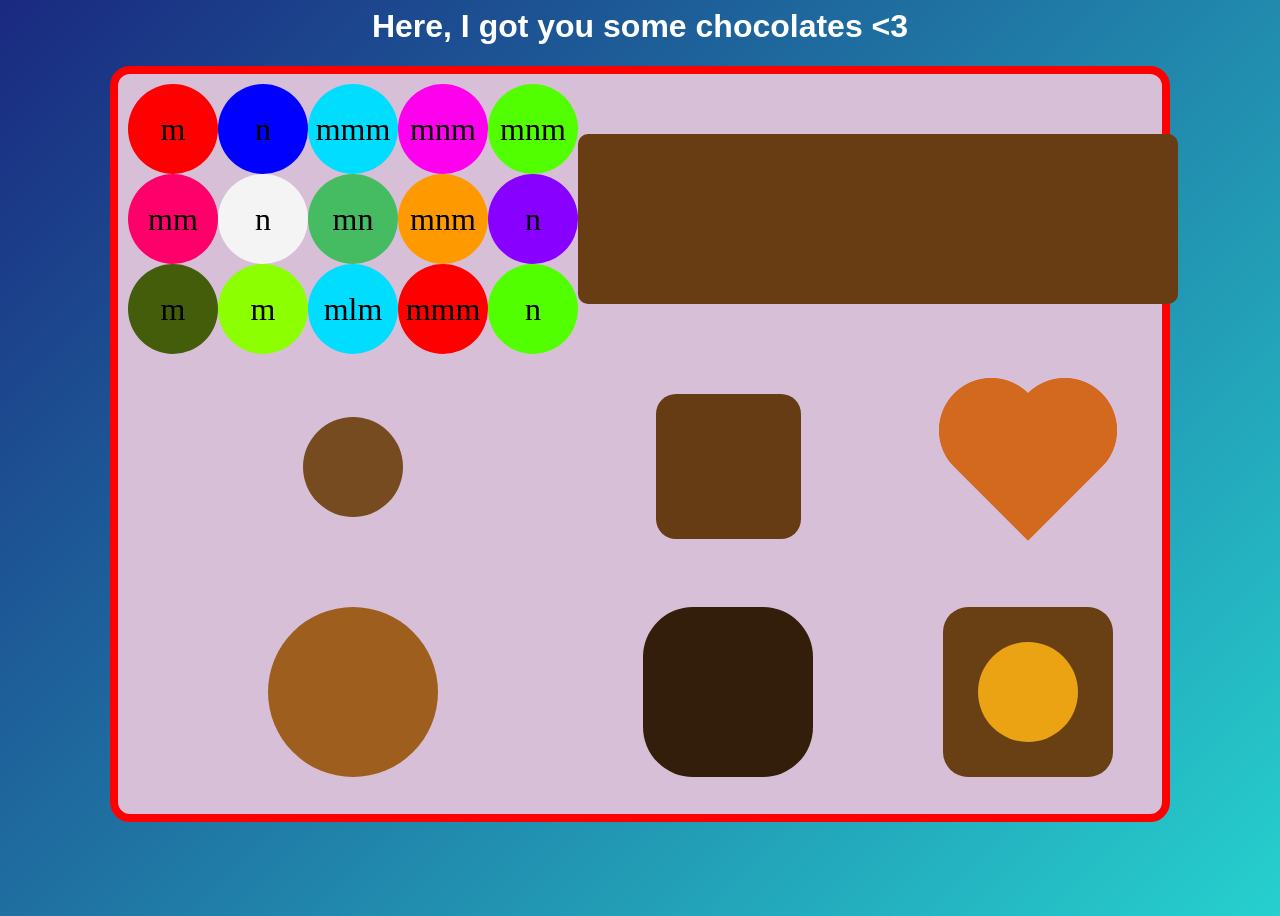
<file: practice/chocolates.html>
<html>
    <head>
        <style>
            body{
                background: linear-gradient(135deg, #1a2980, #26d0ce);
                height: 100vh;
            }
            h1{
                text-align: center;
                font-family: Tahoma, sans-serif;
                color: white;
            }
            .container {
              display: grid;
              width: 80vw;
              height: 80vh;
              margin: auto;
              grid-template-columns: 1fr 1fr 1fr;
              grid-template-rows: 1fr 1fr 1fr;
              background-color: Thistle;
              padding: 10px;
              border-radius: 20px;
              border: 8px solid red;
            }
            .heart {
              height: 20vh; /* adjust to control the size */
              aspect-ratio: 1;
              --_m: radial-gradient(#000 69%,#0000 70%) 84.5%/50%;
              -webkit-mask-box-image: var(--_m);
                         mask-border: var(--_m);
              clip-path: polygon(-41% 0,50% 91%, 141% 0);
              background-color: chocolate;
              margin: auto;
            }
            /* fallback until better support for mask-border */
            @supports not (-webkit-mask-box-image: var(--_m)) { 
              .heart {
                mask:
                 radial-gradient(at 70% 31%,#000 29%,#0000 30%),
                 radial-gradient(at 30% 31%,#000 29%,#0000 30%),
                 conic-gradient(#000 0 0) bottom/100% 50% no-repeat;
              }
            }
            #chocolateheart{
                grid-column-start: 3;
                grid-row-start:2;
            }
            .lilbits{
                grid-column-start: 1;
                grid-row-start: 1;
                display: grid;
              grid-template-columns: 1fr 1fr 1fr;
              grid-template-rows: 1fr 1fr 1fr;
            }
            #mnm{
                grid-column-start:1;
                grid-row-start:1;
                width:10vh;
                height:10vh;
                background-color:red;
                border-radius:50%;
                margin: auto;
                display: grid;
                place-items: center;
                font-size: 2em;
            }
            .mnm{
                grid-column-start:1;
                grid-row-start:1;
                width:10vh;
                height:10vh;
                background-color:red;
                border-radius:50%;
                margin: auto;
                display: grid;
                place-items: center;
                font-size: 2em;
            }
            #chocolatbar{
                grid-column-start:2;
                grid-row-start:1;
                grid-column-end:4;
                width:600px;
                height:170px;
                background-color:rgb(104, 61, 20);
                border-radius:10px;
                margin: auto;
            }
            #darkchocolate{
                grid-column-start:2;
                grid-row-start:3;
                width:170px;
                height:170px;
                background-color:rgb(50, 30, 10);
                border-radius:50px;
                margin: auto;
            }
            #otherchocolate{
                grid-column-start:1;
                grid-row-start:2;
                width:100px;
                height:100px;
                background-color:rgb(118, 75, 32);
                border-radius:50px;
                margin: auto;
            }
            #nextchocolate{
                grid-column-start:2;
                grid-row-start:2;
                width:145px;
                height:145px;
                background-color:rgb(101, 60, 20);
                border-radius:20px;
                margin: auto;
            }
            #milkchocolate{
                grid-column-start:1;
                grid-row-start:3;
                width:170px;
                height:170px;
                background-color:rgb(158, 94, 29);
                border-radius:100px;
                margin: auto;
            }
            #basechocolate{
                grid-column-start:3;
                grid-row-start:3;
                width:170px;
                height:170px;
                background-color:rgb(105, 63, 20);
                border-radius:25px;
                margin: auto;
            }
            #caramel{
                grid-column-start:3;
                grid-row-start:3;
                width:100px;
                height:100px;
                background-color:rgb(235, 163, 19);
                border-radius:100px;
                margin: auto;
            }
        </style>
    </head>
    <body>
        <h1>Here, I got you some chocolates &lt;3</h1>
        <div class="container">
            <div class="heart" id="chocolateheart"></div>
            <div class="lilbits">
                <div id="mnm">
                m
                </div>
                <div class="mnm" style="grid-column-start: 2; background-color:blue">
                n
                </div>
                <div class="mnm" style="grid-column-start: 3; background-color:rgb(0, 221, 255)">
                mmm
                </div>
                <div class="mnm" style="grid-column-start: 4; background-color:rgb(255, 0, 238)">
                mnm
                </div>
                <div class="mnm" style="grid-column-start: 5; background-color:rgb(81, 255, 0)">
                mnm
                </div>
                <div id="mnm" style="grid-row-start: 2; background-color:rgb(255, 0, 106)">
                mm
                </div>
                <div class="mnm" style="grid-row-start: 2; grid-column-start: 2; background-color:rgb(244, 244, 244)">
                n
                </div>
                <div class="mnm" style="grid-row-start: 2; grid-column-start: 3; background-color:rgb(70, 188, 98)">
                mn
                </div>
                <div class="mnm" style="grid-row-start: 2; grid-column-start: 4; background-color:rgb(255, 153, 0)">
                mnm
                </div>
                <div class="mnm" style="grid-row-start: 2; grid-column-start: 5; background-color:rgb(136, 0, 255)">
                n
                </div>
                <div id="mnm" style="grid-row-start: 3; background-color:rgb(68, 93, 10)">
                m
                </div>
                <div class="mnm" style="grid-row-start: 3; grid-column-start: 2; background-color:rgb(140, 255, 0)">
                m
                </div>
                <div class="mnm" style="grid-row-start: 3; grid-column-start: 3; background-color:rgb(0, 221, 255)">
                mlm
                </div>
                <div class="mnm" style="grid-row-start: 3; grid-column-start: 4; background-color:rgb(255, 0, 0)">
                mmm
                </div>
                <div class="mnm" style="grid-row-start: 3; grid-column-start: 5; background-color:rgb(81, 255, 0)">
                n
                </div>
                <!-- TODO: Add some more divs here, and style them
                    to fill in the 'lilbits' part of the chocolate box -->
            </div>
            <div id="chocolatbar"></div>
            <div id="darkchocolate"></div>
            <div id="milkchocolate"></div>
            <div id="basechocolate"></div>
            <div id="caramel"></div>
            <div id="otherchocolate">
                
            </div>
            <div id="nextchocolate">
                
            </div>
            <!-- TODO: Add some more divs here, and style them
                to fill in the other sections of the chocolate box -->
        </div>
    </body>
</html>
</file>
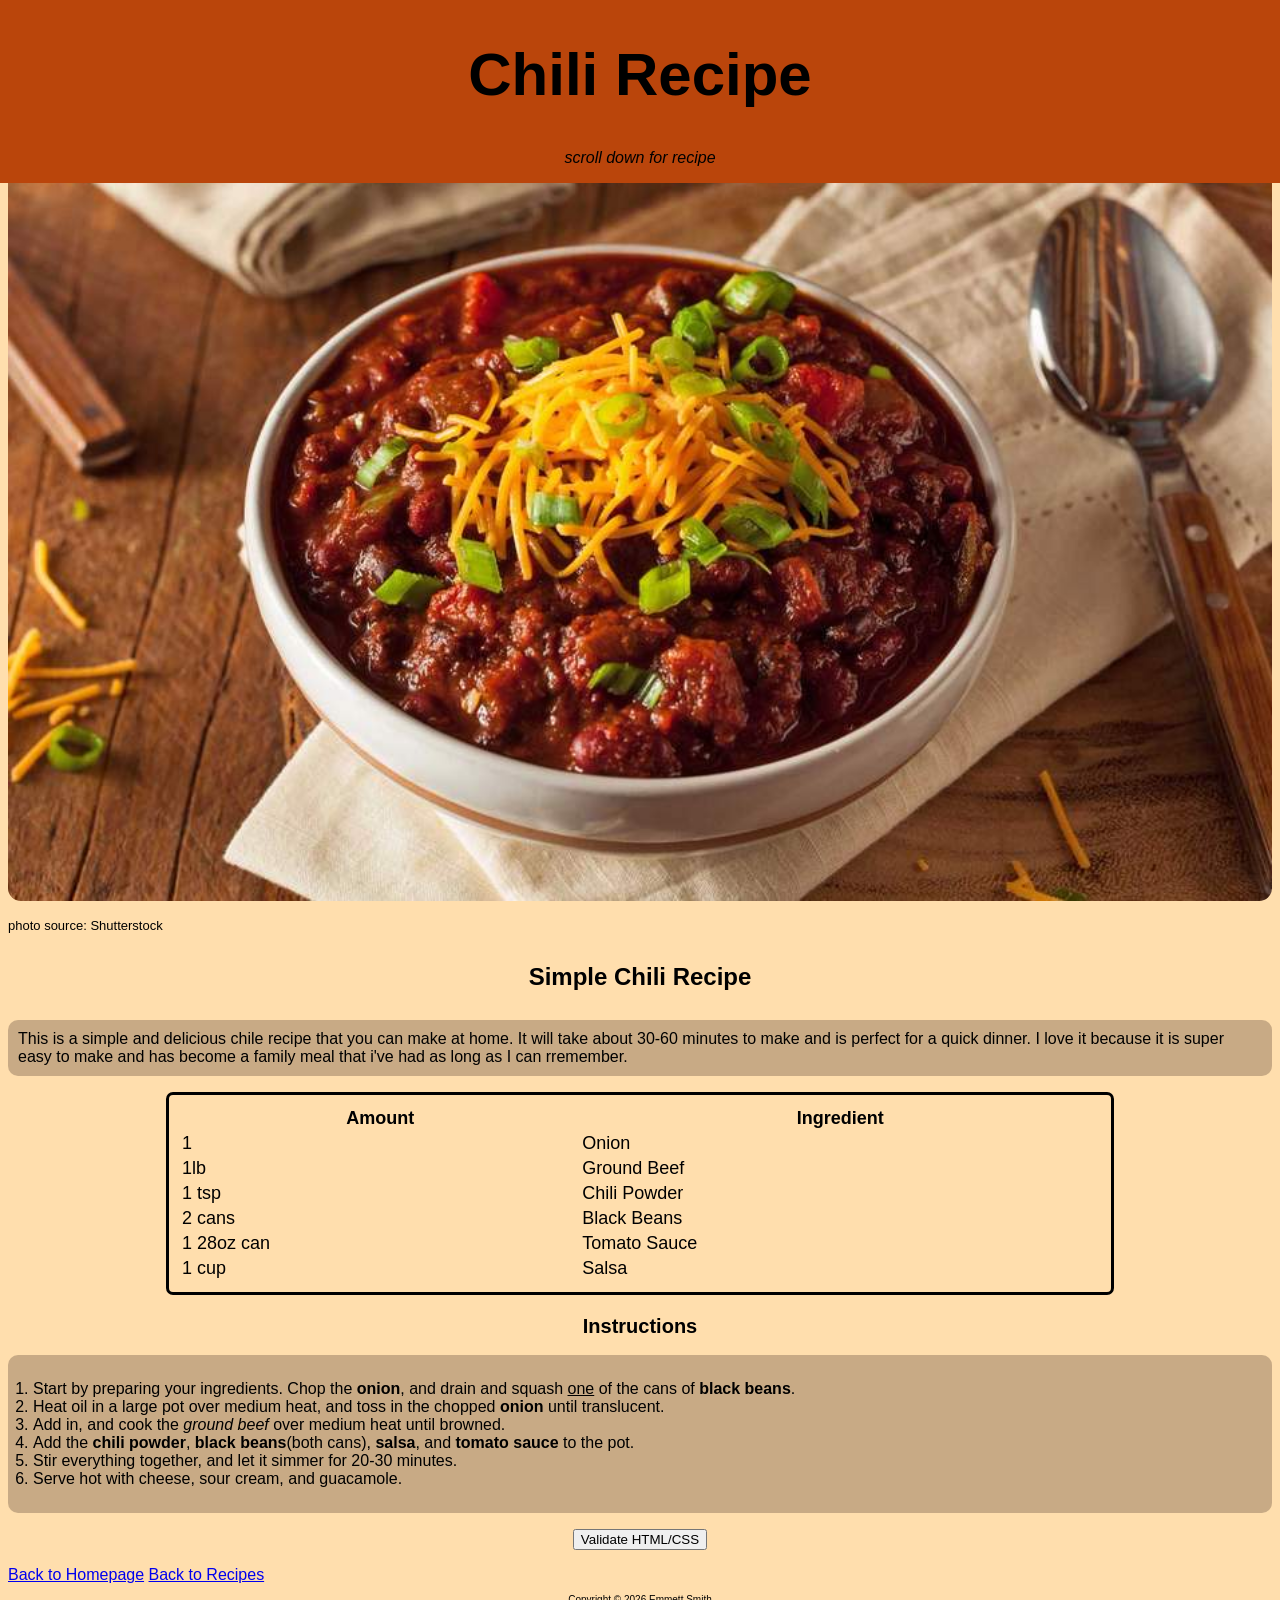
<file: projects/recipes/1.html>
<!DOCTYPE html>
<html lang="en">
    <head>
        <script src="../../button.js" style="margin: auto;"></script>
        <title>recipes</title>
        <style>
            body {
                color: rgb(0, 0, 0);
                background-color:navajowhite;
                font-family: Verdana, Geneva, Tahoma, sans-serif;
            }
            header{
                background-color: rgb(186, 69, 11);
                text-align: center;
                position: fixed;
                width: 100%;
                left: 0;
                top: 0;
                padding: 0px;
            }
        </style>
    </head>
    <body>
        <header>
            <h1 style="font-size: 60px; font-weight: bolder; font-family:Verdana, Geneva, 
            Tahoma, sans-serif;"><strong>Chili Recipe</strong></h1>
            <p><em>scroll down for recipe</em></p>
        </header>
        <main>
            <img src="../../images/photo12.jpeg" alt="image of classic chili" 
            style="width: 100%; height: 100%; margin-top: 50px; border-radius: 13px;">
            <p style="color: black; font-size: 13px;">photo source: Shutterstock</p>
            <h2 style="padding: 10px; border-radius: 10px; color: black; text-align: center;">Simple Chili Recipe</h2>
            <p style="color: rgb(0, 0, 0); font-size: 16px; background-color: rgba(187, 159, 124, 0.805); padding: 10px; border-radius: 10px;">
                This is a simple and delicious chile recipe that you can make at home. 
                It will take about 30-60 minutes to make and is perfect for a quick dinner. I love it 
                because it is super easy to make and has become a family meal that i've had as long as I 
                can rremember.</p>
            
            <table style="border-color: rgba(0, 0, 0, 0.805); padding: 10px; border: 3px solid; font-size: 18px;
            border-radius: 7px; margin-left: auto; margin-right: auto; width: 75%; color: black; ">
                <tr>
                    <th>Amount</th>
                    <th>Ingredient</th>
                </tr>
                <tr>
                    <td>1</td>
                    <td>Onion</td>
                </tr>
                <tr>
                    <td>1lb</td>
                    <td>Ground Beef</td>
                </tr>
                <tr>
                    <td>1 tsp</td>
                    <td>Chili Powder</td>
                </tr>
                <tr>
                    <td>2 cans</td>
                    <td>Black Beans</td>
                </tr>
                <tr>
                    <td>1 28oz can</td>
                    <td>Tomato Sauce</td>
                </tr>
                <tr>
                    <td>1 cup</td>
                    <td>Salsa</td>
                </tr>
            </table>
            <h2 style="text-align: center; font-size: 20px; margin-top: 20px;">Instructions</h2>
            <ol style="background-color: rgba(187, 159, 124, 0.805); padding: 25px; border-radius: 10px; font-size: 16px;">
                <li>Start by preparing your ingredients. Chop the <strong>onion</strong>, and drain and squash <u>one</u> of the cans
                    of <strong>black beans</strong>.</li>
                <li>Heat oil in a large pot over medium heat, and toss in the chopped <strong>onion</strong> until translucent.</li>
                <li>Add in, and cook the <em>ground beef</em> over medium heat until browned.</li>
                <li>Add the <strong>chili powder</strong>, <strong>black beans</strong>(both cans), <strong>salsa</strong>,
                     and <strong>tomato sauce</strong> to the pot.</li>
                <li>Stir everything together, and let it simmer for 20-30 minutes.</li>
                <li>Serve hot with cheese, sour cream, and guacamole.</li>
            </ol>
            <p style="text-align: center;"><button onclick="validateHTML()">Validate HTML/CSS</button></p>
        </main>
        <footer>
            <a href="../../index.html">Back to Homepage</a>
            <a href="index.html">Back to Recipes</a>
            <p style="text-align: center; color: black; font-size: 10px;">Copyright &copy; 2026 Emmett Smith</p>
        </footer>
    </body>
</html>
</file>
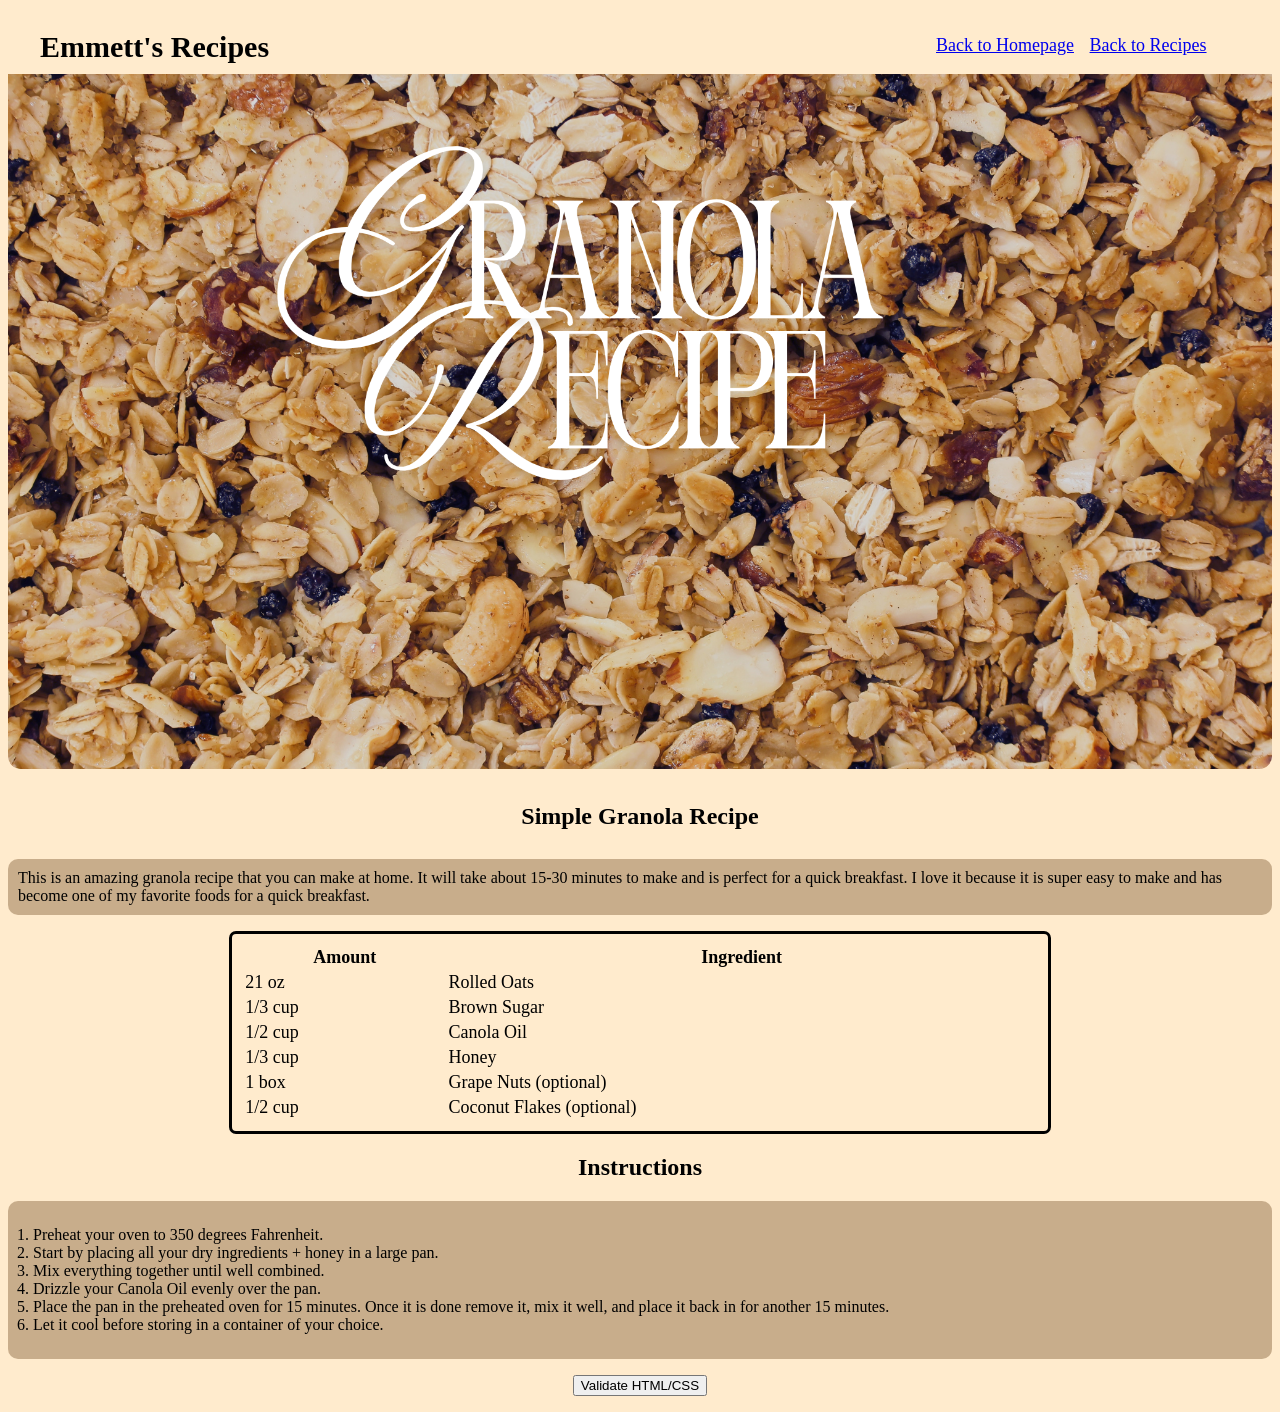
<file: projects/recipes/2.html>
<!DOCTYPE html>
<html lang="en">
    <head>
        <script src="../../button.js" style="margin: auto;"></script>
        <title>recipes</title>
        <style>
            body {
                color: rgb(0, 0, 0);
                background-color: blanchedalmond;
            }
            header{
                background-color: blanchedalmond;
                text-align: center;
                position: fixed;
                width: 100%;
                left: 0;
                top: 0;
                padding: 10px;
                display: flex;
                margin-bottom: 20px;
            }
        </style>
    </head>
    <body>
        <header>
            <h1 style="font-size: 30px; width: 70%; text-align: left;
            font-weight: bolder; margin-left: 30px; margin-bottom: 0px;">Emmett's Recipes</h1>
            <a href="../../index.html" style="margin-top: 25px; font-size: 18px;">Back to Homepage</a>
            <pre>  </pre>
            <a href="index.html" style="margin-top: 25px; font-size: 18px;">Back to Recipes</a>
        </header>
        <main>
            <img src="../../images/odel.png" alt="image of granola" style="margin-top: 50px; 
            width: 100%; height: 100%; margin-top: 50px; border-radius: 13px;">
            <h2 style="padding: 10px; border-radius: 10px; color: black; text-align: center;">Simple Granola Recipe</h2>
            <p style="color: rgb(0, 0, 0); font-size: 16px; background-color: rgba(187, 159, 124, 0.805); padding: 10px; border-radius: 10px;">
                This is an amazing granola recipe that you can make at home. 
                It will take about 15-30 minutes to make and is perfect for a quick breakfast. I love it 
                because it is super easy to make and has become one of my favorite foods for a quick breakfast.</p>
            <table style="border-color: rgba(0, 0, 0, 0.805); padding: 10px; border: 3px solid; font-size: 18px;
            border-radius: 7px; margin-left: auto; margin-right: auto; width: 65%; color: black; ">
                <tr>
                    <th>Amount</th>
                    <th>Ingredient</th>
                </tr>
                <tr>
                    <td>21 oz</td>
                    <td>Rolled Oats</td>
                </tr>
                <tr>
                    <td>1/3 cup</td>
                    <td>Brown Sugar</td>
                </tr>
                <tr>
                    <td>1/2 cup</td>
                    <td>Canola Oil</td>
                </tr>
                <tr>
                    <td>1/3 cup</td>
                    <td>Honey</td>
                </tr>
                <tr>
                    <td>1 box</td>
                    <td>Grape Nuts (optional)</td>
                </tr>
                <tr>
                    <td>1/2 cup</td>
                    <td>Coconut Flakes (optional)</td>
                </tr>
            </table>
            <h2 style="text-align: center; font-size: 24px; margin-top: 20px;">Instructions</h2>
            <ol style="background-color: rgba(187, 159, 124, 0.805); padding: 25px; border-radius: 10px; font-size: 16px;">
                <li>Preheat your oven to 350 degrees Fahrenheit.</li>
                <li>Start by placing all your dry ingredients + honey in a large pan.</li>
                <li>Mix everything together until well combined.</li>
                <li>Drizzle your Canola Oil evenly over the pan.</li>
                <li>Place the pan in the preheated oven for 15 minutes. Once it is done remove it, 
                    mix it well, and place it back in for another 15 minutes.</li>
                <li>Let it cool before storing in a container of your choice.</li>
            </ol>
            <p style="text-align: center;"><button onclick="validateHTML()">Validate HTML/CSS</button></p>
        </main>
        <footer>

        </footer>
    </body>
</html>
</file>
<file: projects/zen_garden/style.css>
/*
  ITD110 Zen Garden Project
  Your name:
  Your design concept (one sentence):

  All of your CSS goes in this file.
*/
</file>
